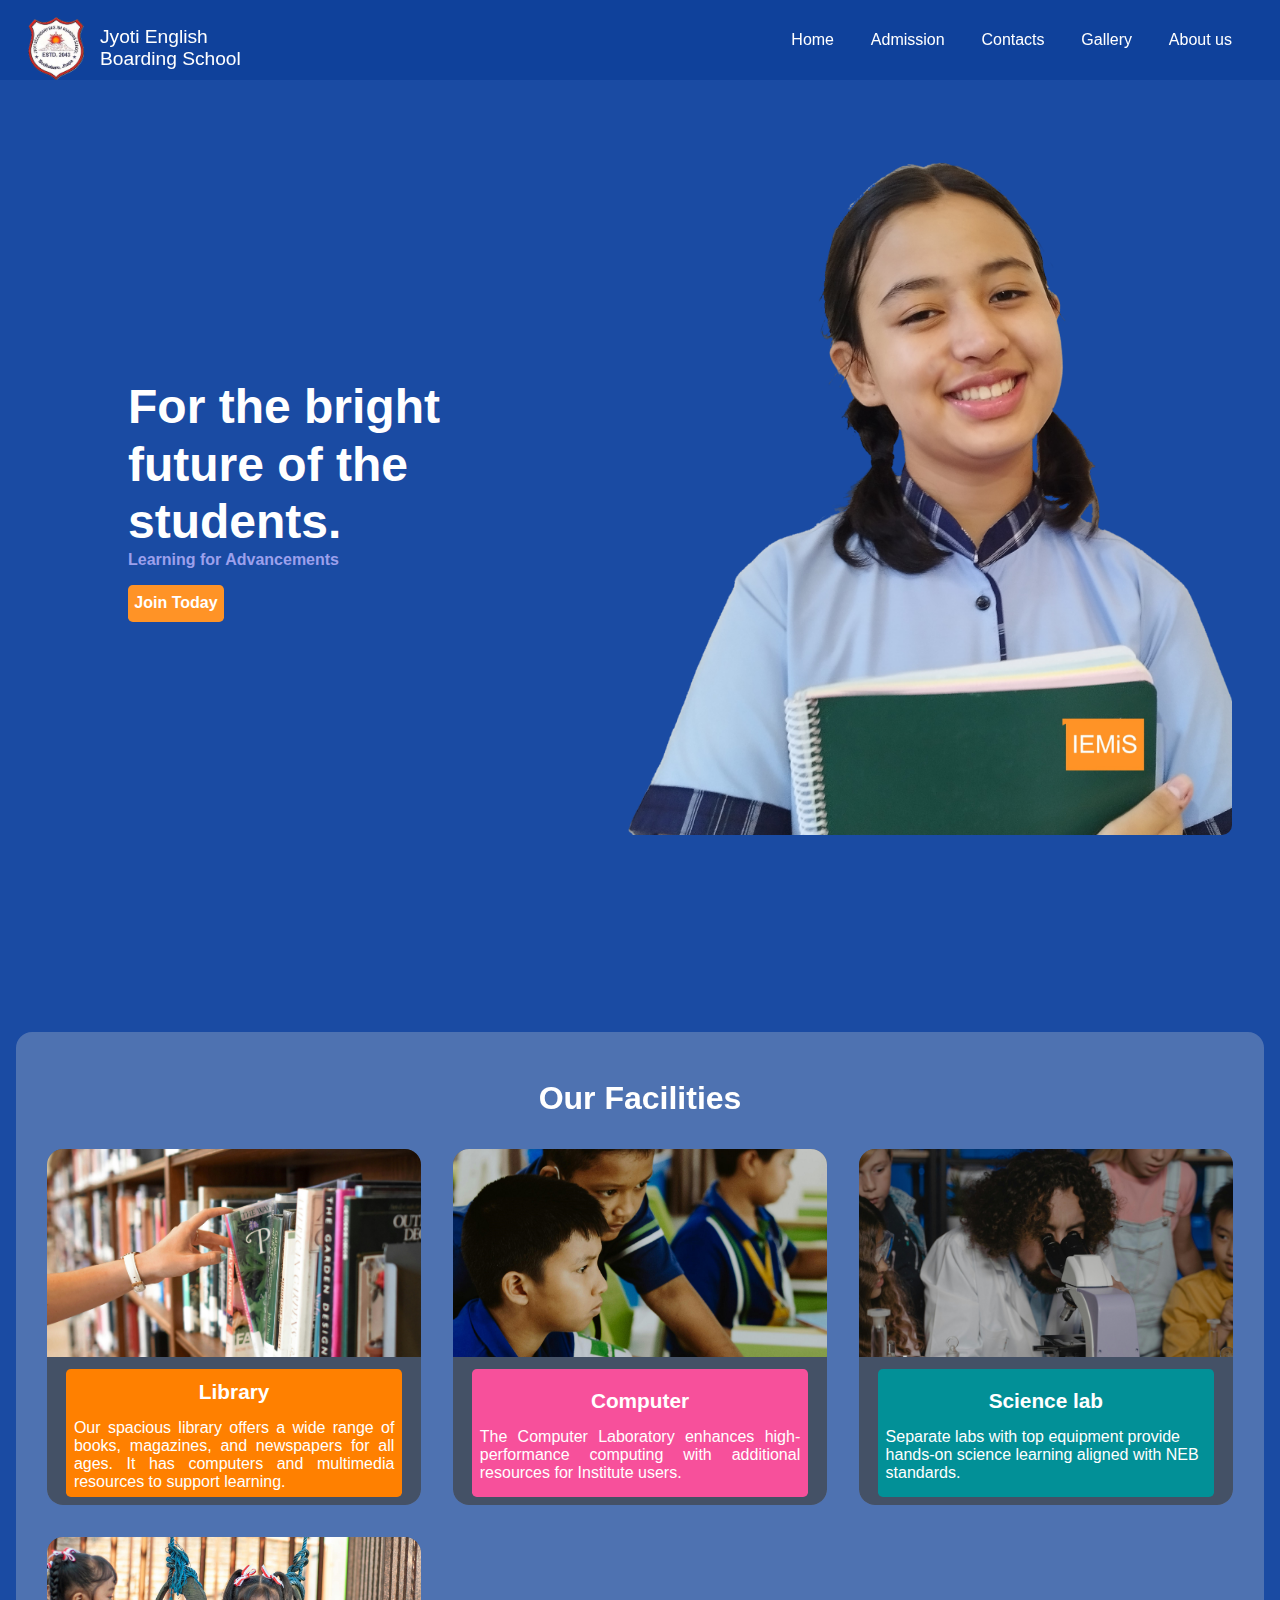
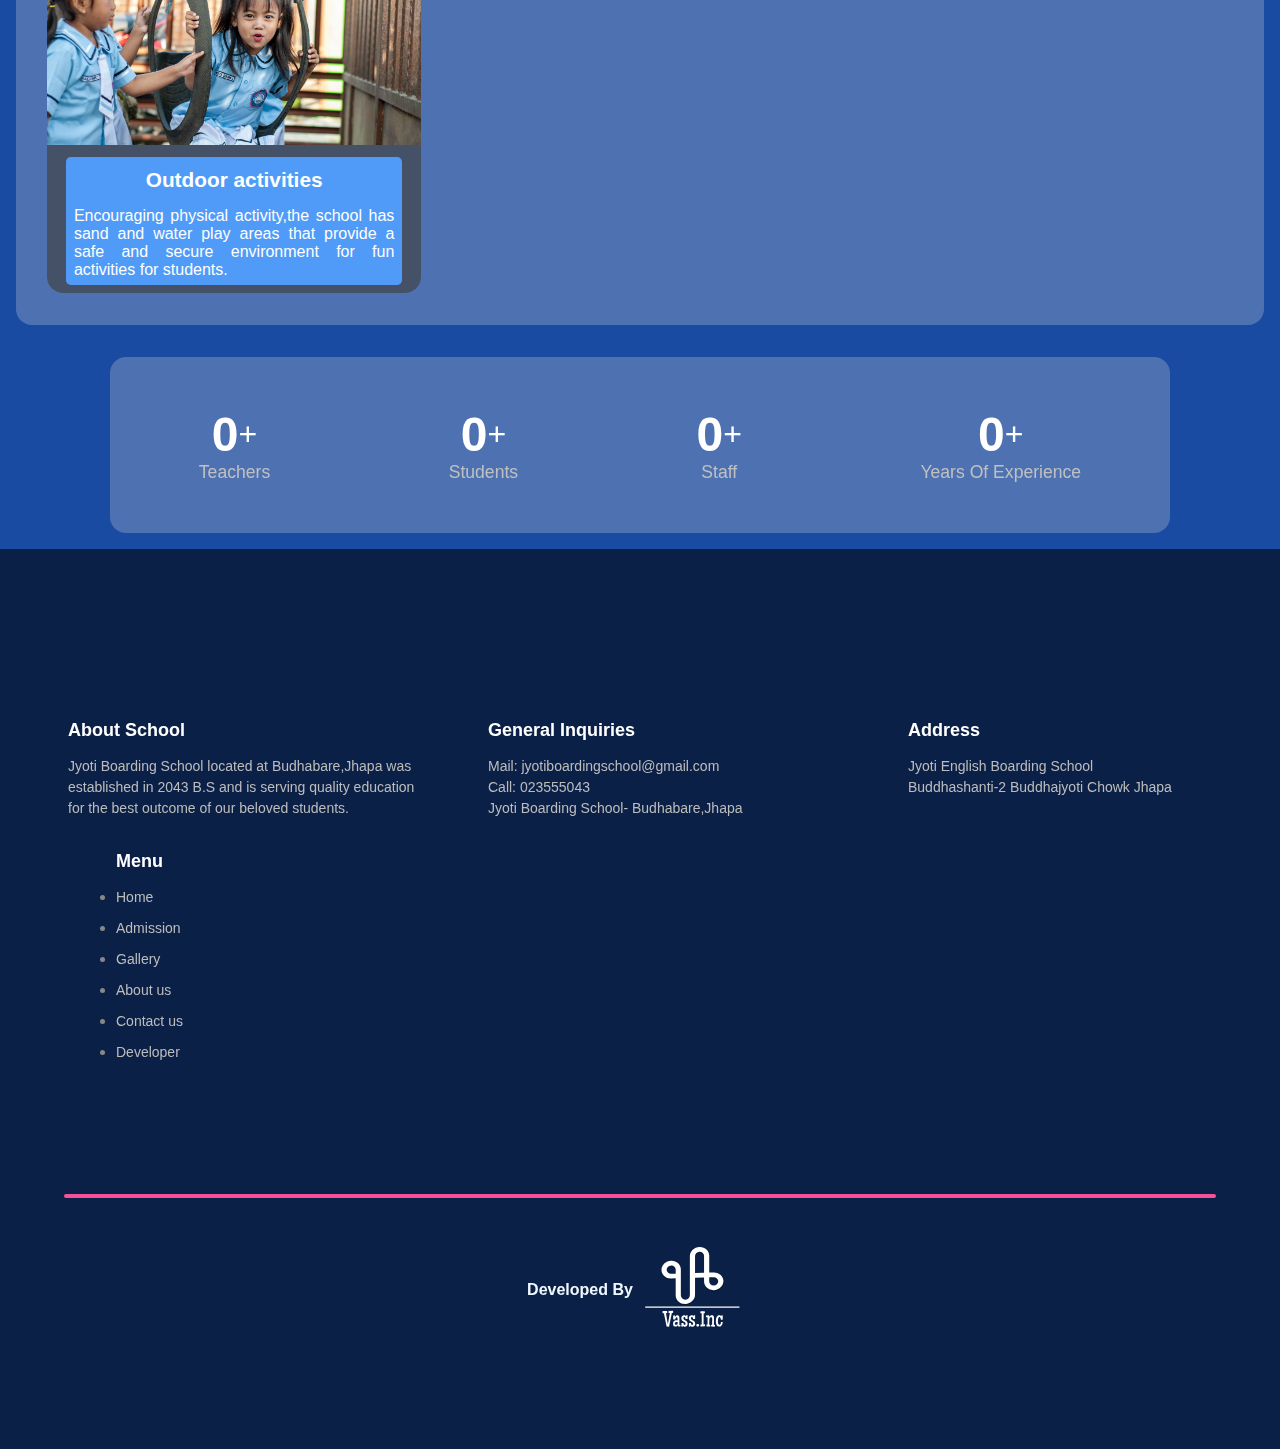
<file: index.html>
<!DOCTYPE html>
<html lang="en">

<head>
  <meta charset="UTF-8">
  <meta name="viewport" content="width=device-width, initial-scale=1.0">
  <title>Jyoti EBS - Home</title>
  <link rel="stylesheet" href="style.css">
  <link rel="stylesheet" href="stylesMob.css">
  <link rel="preload" href="https://fonts.googleapis.com">
  <link rel="preload" href="https://fonts.gstatic.com" crossorigin="">
  <link rel="preload" href="https://fonts.googleapis.com">
  <link rel="preload" href="https://fonts.gstatic.com" crossorigin="">
  <link href="https://fonts.googleapis.com/css2?family=Saira+Stencil+One&amp;display=swap" rel="stylesheet">
  <link href="https://fonts.googleapis.com/css2?family=Gemunu+Libre:wght@200..800&amp;display=swap" rel="stylesheet">
  <link href="https://fonts.googleapis.com/css2?family=Mynerve&display=swap" rel="stylesheet">
  <link rel="shortcut icon" href="./images/favico.png" type="image/x-icon">
</head>
<script src="script.js"></script>
<script src="counter.js"></script>
<header>
  <a href="index.html#Home" class="logoxdc" style="display: flex;
        flex-direction: row;
        justify-content: center;
        align-items: center;
        color: #fff;
        font-size: 1.3rem;
        
        text-decoration: none;
        gap: 1rem;
        width: 17rem;">
    <img src="./images/img8.png" alt="" onclick="homelink()" style=" border-radius: 20%; height: 4rem; width:3.5rem;">
    <div class="sclname">Jyoti English Boarding School</div>
  </a>
  <div class="dropdown" id="dropdown" onclick="showdropdown()">≡</div>
  <div class="nav2" id="nav2">
    <ul id="navul">
      <li><a href="#hero" class="active">Home</a></li>
      <li><a href="facilities.html">Admission</a></li>
      <li><a href="contact.html">Contacts</a></li>
      <li><a href="gallery.html">Gallery</a></li>
      <li><a href="about.html">About us</a></li>
    </ul>

  </div>
  <nav id="nav">
    <ul>
      <li><a href="#hero" class="active">Home</a></li>
      <li><a href="facilities.html">Admission</a></li>
      <li><a href="contact.html">Contacts</a></li>
      <li><a href="gallery.html">Gallery</a></li>
      <li><a href="about.html">About us</a></li>
    </ul>
  </nav>
</header>

<body>

  <div id="fb-root"></div>
  <script async defer crossorigin="anonymous" src="https://connect.facebook.net/en_US/sdk.js#xfbml=1&version=v20.0"
    nonce="xZZuX6f6"></script>


  <div class="main">
    <div class="heroback">
      <section class="hero">

        <div class="motto">
          <h1>For the bright future of the students.

          </h1>
          <h4>Learning for Advancements</h4>

          <a href="facilities.html"><button class="button"> Join Today</button></a>
        </div>
        <div class="student-image">
          <img class="heroimg" src="././images/j1.png"
            alt="Copyrighted image from IEMIS,CEHRD.This Image doesn't belong to Jyoti English Secondary School in Any way. It is being used under fair use policy.">
        </div>
      </section>
    </div>
    <section id="Facilities">
      <h1>Our Facilities</h1>
      <div class="cardfacs">


        <div class="facard">
          <a>
            <div class="img-container">
              <img src="./images/pexels-element5-1370298.jpg" alt="Description">
            </div>
            <div class="text">
              <h3>Library</h3>
          </a>
          <h4>Our spacious library offers a wide range of books, magazines, and newspapers for all ages. It has
            computers and multimedia resources to support learning.</h4>
        </div>
      </div>
      <div class="facard">
        <a>
          <div class="img-container">
            <img class="facimg" src="./images/pexels-ron-lach-10638115.jpg" alt="img">
          </div>
          <div class="text" style="background-color: #f7509b;">
            <h3>Computer</h3>
        </a>
        <h4>The Computer Laboratory enhances high-performance computing with additional resources for Institute users.
        </h4>
      </div>
  </div>
  <div class="facard">
    <a>
      <div class="img-container">
        <img class="facimg" src="./images/pexels-tima-miroshnichenko-5427861.jpg" alt="img">
      </div>
      <div class="text" style="background-color: #029097;">
        <h3>Science lab</h3>
    </a>
    <h4 style="text-align: start;">

      Separate labs with top equipment provide hands-on science learning aligned with NEB standards.
    </h4>
  </div>
  </div>

  <div class="facard">
    <a>
      <div class="img-container">
        <img class="facimg" src="./images/pexels-nasirun-khan-102497153-17113220.jpg
            " alt="img">
      </div>
      <div class="text" style="background-color: #509bf7;">
        <h3>Outdoor activities</h3>
    </a>
    <h4>Encouraging physical activity,the school has sand and water play areas that provide a safe and secure
      environment for fun activities for students.</h4>
  </div>
  </div>

  </section>
  <div class="counter-section">
    <div class="counter-item">
      <div class="counterdiv">
        <div id="teacherCount" class="count">0 </div><span>+</span>
      </div>
      <div class="label">Teachers</div>
    </div>
    <div class="counter-item">
      <div class="counterdiv">
        <div id="studentCount" class="count">0 </div><span>+</span>
      </div>
      <div class="label">Students</div>
    </div>
    <div class="counter-item">
      <div class="counterdiv">
        <div id="staffCount" class="count">0 </div><span>+</span>
      </div>
      <div class="label">Staff</div>
    </div>
    <div class="counter-item">
      <div class="counterdiv">
        <div id="experiencecount" class="count">0 </div><span>+</span>
      </div>
      <div class="label"> Years Of Experience</div>
    </div>
  </div>
  </div>
  </div>



  <footer class="footer">
    <div class="footer-container" style="margin-bottom: 2rem;">
      <div class="footer-section about">
        <h3>About School</h3>
        <p>Jyoti Boarding School located at Budhabare,Jhapa was established in 2043 B.S and is serving quality education
          for the best outcome of our beloved students.
        </p>
        <div class="footer-section menu">
          <h3>Menu</h3>
          <ul>
            <li><a href="index.html">Home</a></li>
            <li><a href="facilities.html">Admission</a></li>
            <li><a href="gallery.html">Gallery</a></li>
            <li><a href="about.html">About us</a></li>
            <li><a href="contact.html">Contact us</a></li>
            <li><a href="https://www.sumit.info.np">Developer</a></li>
          </ul>
        </div>
      </div>
      <div class="footer-section inquiries" style="margin-bottom: 1rem;">
        <h3>General Inquiries</h3>
        <p style="cursor: pointer;">Mail: jyotiboardingschool@gmail.com</p>
        <a href="tel:"> Call: 023555043</a>
        <div class="fb-page" data-href="https://www.facebook.com/jyotiboardingschool/photos_by" data-tabs="timeline"
          data-width="350" data-height="400" data-small-header="true" data-adapt-container-width="true"
          data-hide-cover="false" data-show-facepile="true">
          <blockquote cite="https://www.facebook.com/jyotiboardingschool/photos_by" class="fb-xfbml-parse-ignore"><a
              href="https://www.facebook.com/jyotiboardingschool/photos_by">Jyoti Boarding School- Budhabare,Jhapa</a>
          </blockquote>
        </div>
      </div>
      <div class="footer-section address">
        <h3>Address</h3>
        <p>Jyoti English Boarding School</p>

        <p>Buddhashanti-2 Buddhajyoti Chowk Jhapa</p>
        <iframe
          src="https://www.google.com/maps/embed?pb=!1m18!1m12!1m3!1d2996.7383745671004!2d88.04615809275114!3d26.720669015366244!2m3!1f0!2f0!3f0!3m2!1i1024!2i768!4f13.1!3m3!1m2!1s0x39e5b71c6639eb2f%3A0x23d7c538c25ad760!2sJyoti%20Secondary%20English%20Boarding%20School-%20Buddhashanti%20%2CJhapa!5e0!3m2!1sen!2snp!4v1720280600918!5m2!1sen!2snp"
          width="400" height="300" style="border:0;margin-top: 3rem;width: 104%;" allowfullscreen="" loading="lazy"
          referrerpolicy="no-referrer-when-downgrade"></iframe>
      </div>

    </div>
    <hr
      style="height: .2rem;width: 90%;color: #f7509b;background-color: #f7509b;border: none;border-radius: 1rem;margin-top: 1rem;">
    <div class="devnote" style="justify-self: baseline;
     
      margin-top: 2rem;
      z-index: 100;display: flex;flex-direction: row; width: 100%;justify-content: center;align-items: center;">
      <h4 style="color: aliceblue;font-family: Arial, Helvetica, sans-serif;">Developed By</h4>


      <img onclick="port()" src="./images/logodev.svg" alt="" style="width: 7.5rem;height: 7.5rem; cursor: pointer;">
      <!-- <h3 onclick="port()" style="font-family: Mynerve, cursive;cursor: pointer;font-size: 2rem;color: #f3f3f3;">
        Vass.inc
      </h3> -->
  </footer>

</body>
<script></script>

</html>
</file>
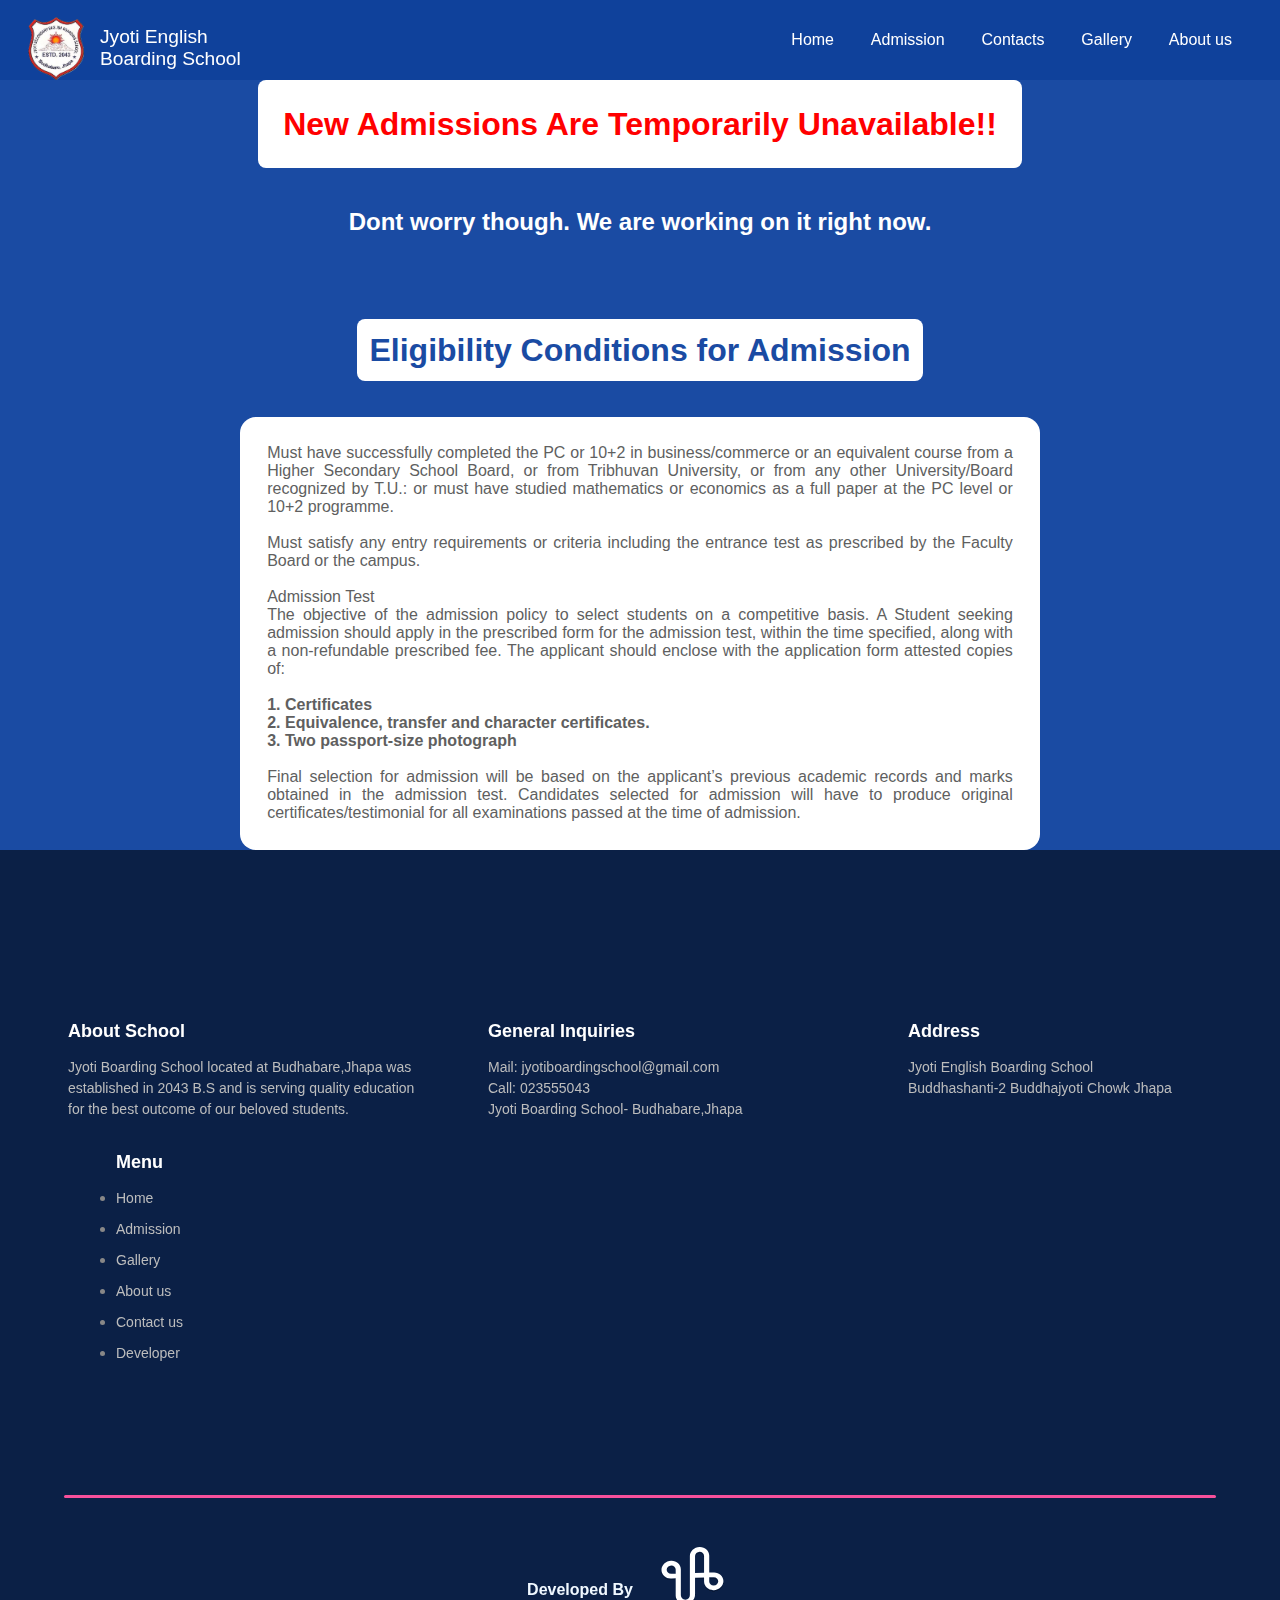
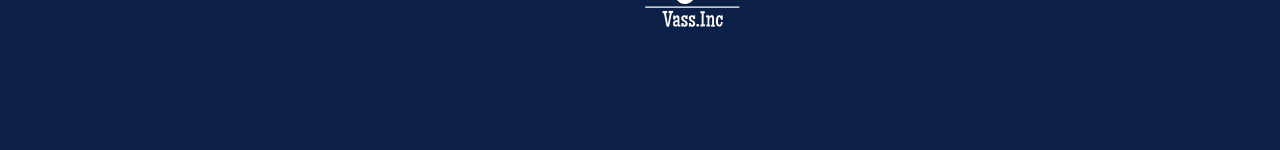
<file: facilities.html>
<!DOCTYPE html>
<html lang="en">

<head>
  <meta charset="UTF-8">
  <meta name="viewport" content="width=device-width, initial-scale=1.0">
  <title>Our Facilities - Jyoti English Boarding School</title>
  <link rel="stylesheet" href="style.css">
  <link rel="stylesheet" href="facstl.css">
  <link rel="stylesheet" href="animation.css">
  <link rel="shortcut icon" href="images/favico.png" type="image/x-icon">




</head>
<script async defer crossorigin="anonymous" src="https://connect.facebook.net/en_US/sdk.js#xfbml=1&version=v20.0"
  nonce="xZZuX6f6"></script>

<body>

  <div class="main">
    <header>
      <a href="./index.html#Home" class="logoxdc" style="display: flex;
            flex-direction: row;
            justify-content: center;
            align-items: center;
            color: #fff;
            font-size: 1.3rem;
            
            text-decoration: none;
            gap: 1rem;
            width: 17rem;">
        <img src="images/img8.png" alt="" onclick="homelink()" style=" border-radius: 20%; height: 4rem; width:3.5rem;">
        <div class="sclname">Jyoti English Boarding School</div>
      </a>
      <div class="dropdown" id="dropdown" onclick="showdropdown()">≡</div>
      <div class="nav2" id="nav2">
        <ul id="navul">
          <li><a href="index.html">Home</a></li>
          <li><a href="facilities.html" class="active">Admission</a></li>
          <li><a href="contact.html">Contacts</a></li>
          <li><a href="gallery.html">Gallery</a></li>
          <li><a href="about.html">About us</a></li>
        </ul>

      </div>
      <nav id="nav">
        <ul>
          <li><a href="index.html#hero">Home</a></li>
          <li><a href="facilities.html" class="active">Admission</a></li>
          <li><a href="contact.html">Contacts</a></li>
          <li><a href="gallery.html">Gallery</a></li>
          <li><a href="about.html">About us</a></li>
        </ul>
      </nav>
    </header>
    <h1
      style="color: rgb(255, 0, 0);background-color: #fff;padding: 2%;border-radius: .5rem;animation: attention 2s linear 0s infinite ;">
      New Admissions Are Temporarily Unavailable!!</h1>
    <h2 style="color: rgb(255, 255, 255);background-color: #a5a1a100;padding: 0%;border-radius: .5rem;"> Dont worry
      though. We are working on it right now.</h2>

    <!-- <h1>Fill Out The Admission Form:</h1> -->
    <!-- <iframe src="https://docs.google.com/forms/d/e/1FAIpQLSdazJPoim3Xj4_-T1Nkk2V7Z_3QiIiOnYEkawE-yL_51F8MSA/viewform?embedded=true" width="700" height="520" frameborder="0" marginheight="0" marginwidth="0">Loading…</iframe> -->
    <h3 style="  margin-top: 4rem;text-align: center;font-size: 1.7rem;margin-bottom: 0rem;color: #fff;width: 100%;">
      <br>
      <!-- Admission info lekhna birsela -->
      <span style="font-size: 2rem;background-color: #fff;padding: 1%;border-radius: .5rem;color: #1a4ba3;">Eligibility
        Conditions for Admission </span>
    </h3>
    <p class="admission-info" style="margin-top: 3rem;">
      Must have successfully completed the PC or 10+2 in business/commerce or an equivalent course from a Higher
      Secondary School Board, or from Tribhuvan University, or from any other University/Board recognized by T.U.: or
      must have studied mathematics or economics as a full paper at the PC level or 10+2 programme.<br>
      <br>Must satisfy any entry requirements or criteria including the entrance test as prescribed by the Faculty Board
      or the campus.<br>
      <br> Admission Test
      <br>
      The objective of the admission policy to select students on a competitive basis. A Student seeking admission
      should apply in the prescribed form for the admission test, within the time specified, along with a non-refundable
      prescribed fee. The applicant should enclose with the application form attested copies of:
      <br><br><b>
        1. Certificates
        <br>
        2. Equivalence, transfer and character certificates.
        <br>
        3. Two passport-size photograph
        <br><br></b>
      Final selection for admission will be based on the applicant’s previous academic records and marks obtained in the
      admission test. Candidates selected for admission will have to produce original certificates/testimonial for all
      examinations passed at the time of admission.
    </p>
  </div>


  <footer class="footer">
    <div class="footer-container" style="margin-bottom: 2rem;">
      <div class="footer-section about">
        <h3>About School</h3>
        <p>Jyoti Boarding School located at Budhabare,Jhapa was established in 2043 B.S and is serving quality education
          for the best outcome of our beloved students.
        </p>
        <div class="footer-section menu">
          <h3>Menu</h3>
          <ul>
            <li><a href="index.html">Home</a></li>
            <li><a href="facilities.html">Admission</a></li>
            <li><a href="gallery.html">Gallery</a></li>
            <li><a href="about.html">About us</a></li>
            <li><a href="contact.html">Contact us</a></li>
            <li><a href="https://www.sumit.info.np">Developer</a></li>
          </ul>
        </div>
      </div>
      <div class="footer-section inquiries" style="margin-bottom: 1rem;">
        <h3>General Inquiries</h3>
        <p style="cursor: pointer;">Mail: jyotiboardingschool@gmail.com</p>
        <a href="tel:"> Call: 023555043</a>
        <div class="fb-page" data-href="https://www.facebook.com/jyotiboardingschool/photos_by" data-tabs="timeline"
          data-width="350" data-height="400" data-small-header="true" data-adapt-container-width="true"
          data-hide-cover="false" data-show-facepile="true">
          <blockquote cite="https://www.facebook.com/jyotiboardingschool/photos_by" class="fb-xfbml-parse-ignore"><a
              href="https://www.facebook.com/jyotiboardingschool/photos_by">Jyoti Boarding School- Budhabare,Jhapa</a>
          </blockquote>
        </div>
      </div>
      <div class="footer-section address">
        <h3>Address</h3>
        <p>Jyoti English Boarding School</p>

        <p>Buddhashanti-2 Buddhajyoti Chowk Jhapa</p>
        <iframe
          src="https://www.google.com/maps/embed?pb=!1m18!1m12!1m3!1d2996.7383745671004!2d88.04615809275114!3d26.720669015366244!2m3!1f0!2f0!3f0!3m2!1i1024!2i768!4f13.1!3m3!1m2!1s0x39e5b71c6639eb2f%3A0x23d7c538c25ad760!2sJyoti%20Secondary%20English%20Boarding%20School-%20Buddhashanti%20%2CJhapa!5e0!3m2!1sen!2snp!4v1720280600918!5m2!1sen!2snp"
          width="400" height="300" style="border:0;margin-top: 3rem;width: 104%;" allowfullscreen="" loading="lazy"
          referrerpolicy="no-referrer-when-downgrade"></iframe>
      </div>

    </div>
    <hr
      style="height: .2rem;width: 90%;color: #f7509b;background-color: #f7509b;border: none;border-radius: 1rem;margin-top: 1rem;">
    <div class="devnote" style="justify-self: baseline;
     
      margin-top: 2rem;
      z-index: 100;display: flex;flex-direction: row; width: 100%;justify-content: center;align-items: center;">
      <h4 style="color: aliceblue;font-family: Arial, Helvetica, sans-serif;">Developed By</h4>


      <img onclick="port()" src="images/logodev.svg" alt="" style="width: 7.5rem;height: 7.5rem; cursor: pointer;">
      <!-- <h3 onclick="port()" style="font-family: Mynerve, cursive;cursor: pointer;font-size: 2rem;color: #f3f3f3;">
        Vass.inc
      </h3> -->
  </footer>

</body>
<script> function showdropdown() {
    const nav2 = document.getElementById("nav2");
    const dropdown = document.getElementById("dropdown");
    const navul = document.getElementById("navul");
    const header = document.querySelector("header");
    const body = document.body; // Add this line to select the body

    if (!nav2 || !dropdown || !navul || !header) {
      console.error("One or more elements not found");
      return;
    }

    const isHidden = getComputedStyle(nav2).display === 'none';

    nav2.style.display = isHidden ? 'grid' : 'none';
    dropdown.textContent = isHidden ? '✕' : '≡';
    navul.style.display = isHidden ? 'grid' : 'none';

    // Change the position of the header when nav2 is visible
    if (isHidden) {
      header.style.position = 'static';
      header.style.width = '100%';
      header.style.zIndex = '1000';
      body.style.overflow = 'hidden'; // Disable scrolling
    } else {
      header.style.position = 'static'; // or whatever the original position was
      body.style.overflow = ''; // Re-enable scrolling
    }
  }
</script>

</html>
</file>
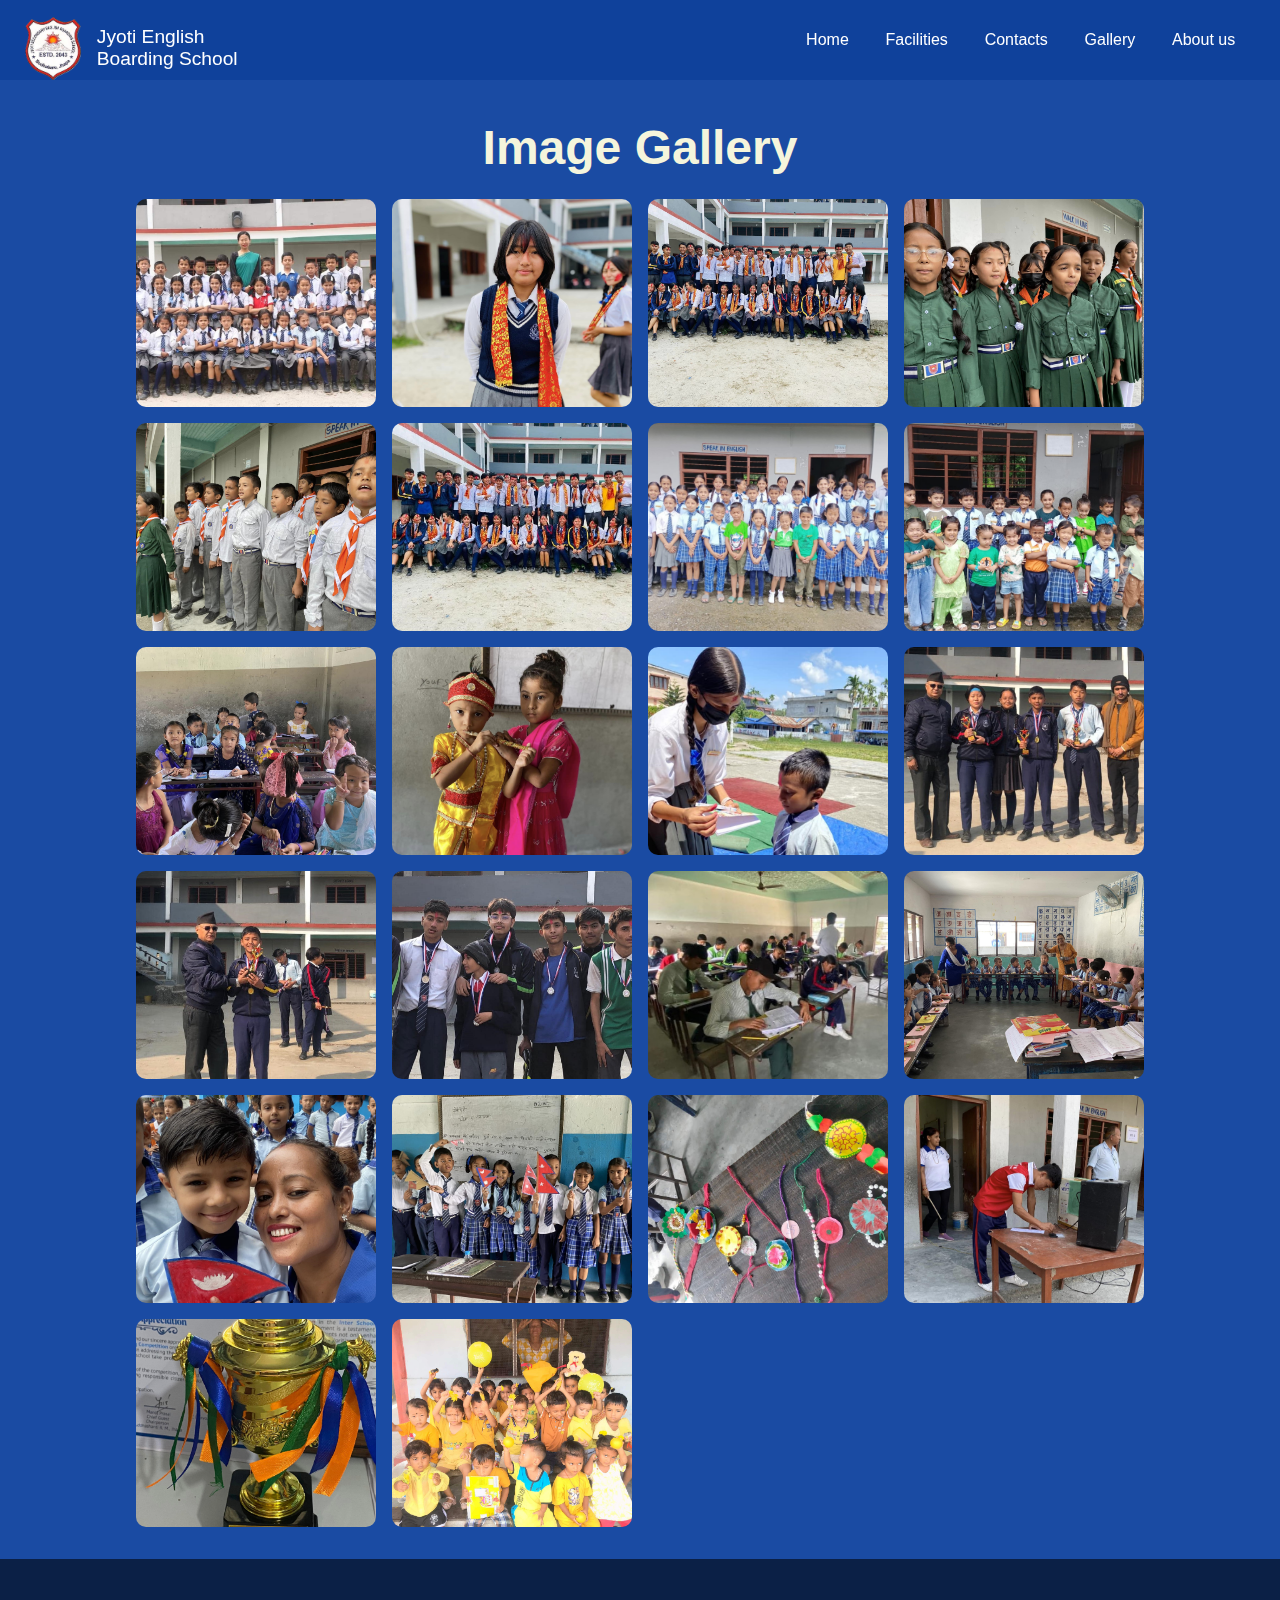
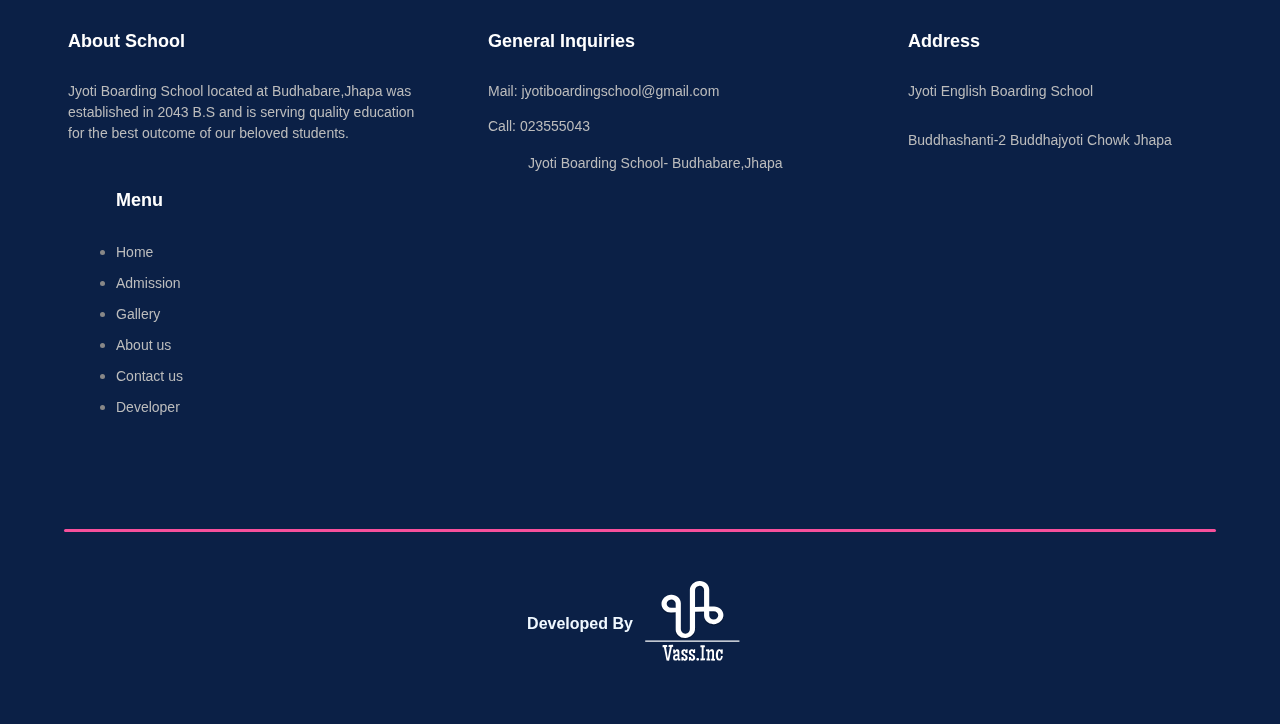
<file: gallery.html>
<!DOCTYPE html>
<html lang="en">

<head>
    <meta charset="UTF-8">
    <meta name="viewport" content="width=device-width, initial-scale=1.0">
    <title>Jyoti EBS -Gallery</title>

    <link rel="stylesheet" href="gallery.css">
    <link rel="shortcut icon" href="images/favico.png" type="image/x-icon">

</head>

<body>

    <div id="fb-root"></div>
    <script async defer crossorigin="anonymous" src="https://connect.facebook.net/en_US/sdk.js#xfbml=1&version=v20.0"
        nonce="xZZuX6f6"></script>



    <div class="main">
        <header>
            <a href="index.html#Home" class="logoxdc" style="display: flex;
            flex-direction: row;
            justify-content: center;
            align-items: center;
            color: #fff;
            font-size: 1.3rem;
            
            text-decoration: none;
            gap: 1rem;
            width: 17rem;">
                <img src="./images/img8.png" alt="" onclick="homelink()"
                    style=" border-radius: 20%; height: 4rem; width:3.5rem;">
                <div class="sclname">Jyoti English Boarding School</div>
            </a>
            <div class="dropdown" id="dropdown" onclick="showdropdown()">≡</div>
            <div class="nav2" id="nav2">
                <ul id="navul">
                    <li><a href="index.html#hero">Home</a></li>
                    <li><a href="facilities.html">Admission</a></li>
                    <li><a href="contact.html">Contacts</a></li>
                    <li><a href="gallery.html" class="active">Gallery</a></li>
                    <li><a href="about.html">About us</a></li>
                </ul>
            </div>

            <nav>
                <ul>
                    <li><a href="index.html" class="active">Home</a></li>
                    <li><a href="facilities.html">Facilities</a></li>
                    <li><a href="contact.html">Contacts</a></li>
                    <li><a href="#gallery" class="active">Gallery</a></li>
                    <li><a href="about.html">About us</a></li>
                </ul>
            </nav>
        </header>



        <h1>Image Gallery</h1>

        <div class="gallery" id="gallery" onclick="openLightbox(event)">
            <!-- <video controls="" controlslist="nodownload" oncontextmenu="return false;" style="border-radius: 1rem;">
        <source class="video" src="gallery/An89UBsYS1arACRl2WI9nSPEKPXUixC9usqriBhBp_jpBqLVdrpI7m6Pg_jys7gUdzRpidOm2nfpCdo-L9LcgTyX.mp4" type="video/mp4">
        <source src="movie.ogg" type="video/ogg">
    </video>    -->
            <img loading="lazy" src="./gallery/1.jpg" alt="Image 1">
            <img loading="lazy" src="./gallery/2.jpg" alt="Image 2">
            <img loading="lazy" src="./gallery/3.jpg" alt="Image 1">
            <img loading="lazy" src="./gallery/4.jpg" alt="Image 2">
            <img loading="lazy" src="./gallery/5.jpg" alt="Image 1">
            <img loading="lazy" src="./gallery/6.jpg" alt="Image 2">
            <img loading="lazy" src="./gallery/7.jpg" alt="Image 2">
            <img loading="lazy" src="./gallery/8.jpg" alt="Image 2">
            <img loading="lazy" src="./gallery/9.jpg" alt="Image 2">
            <img loading="lazy" src="./gallery/10.jpg" alt="Image 2">
            <img loading="lazy" src="./gallery/11.jpg" alt="Image 2">
            <img loading="lazy" src="./gallery/12.jpg" alt="Image 2">
            <img loading="lazy" src="./gallery/13.jpg" alt="Image 2">
            <img loading="lazy" src="./gallery/14.jpg" alt="Image 2">
            <img loading="lazy" src="./gallery/15.jpg" alt="Image 2">
            <img loading="lazy" src="./gallery/16.jpg" alt="Image 2">
            <img loading="lazy" src="./gallery/17.jpg" alt="Image 2">
            <img loading="lazy" src="./gallery/18.jpg" alt="Image 2">
            <img loading="lazy" src="./gallery/19.jpg" alt="Image 2">
            <img loading="lazy" src="./gallery/20.jpg" alt="Image 2">
            <img loading="lazy" src="./gallery/21.jpg" alt="Image 2">
            <img loading="lazy" src="./gallery/22.jpg" alt="Image 2">


        </div>

        <!-- Lightbox container -->
        <div id="lightbox">
            <!-- Close button -->
            <span id="close-btn" onclick="closeLightbox()">&times;</span>

            <!-- Main lightbox image -->
            <img loading="lazy" id="lightbox-img" src="" alt="lightbox image">

            <!-- Thumbnails container -->
            <div id="thumbnail-container">
                <!-- Thumbnails will be added dynamically using JavaScript -->
            </div>

            <!-- Previous and Next buttons -->
            <button id="prev-btn" onclick="changeImage(-1)">←</button>
            <button id="next-btn" onclick="changeImage(1)">→</button>
        </div>


        <footer class="footer" id="footer">
            <div class="footer-container">
                <div class="footer-section about">
                    <h3>About School</h3>
                    <p>Jyoti Boarding School located at Budhabare,Jhapa was established in 2043 B.S and is serving
                        quality education for the best outcome of our beloved students.
                    </p>
                    <div class="footer-section menu">
                        <h3>Menu</h3>
                        <ul>
                            <li><a href="index.html">Home</a></li>
                            <li><a href="facilities.html">Admission</a></li>
                            <li><a href="gallery.html">Gallery</a></li>
                            <li><a href="about.html">About us</a></li>
                            <li><a href="contact.html">Contact us</a></li>
                            <li><a href="https://www.sumit.info.np">Developer</a></li>
                        </ul>
                    </div>
                </div>
                <div class="footer-section inquiries">
                    <h3>General Inquiries</h3>
                    <p style="cursor: pointer;">Mail: jyotiboardingschool@gmail.com</p>
                    <a href="tel:"> Call: 023555043</a>
                    <div class="fb-page" data-href="https://www.facebook.com/jyotiboardingschool/photos_by"
                        data-tabs="timeline" data-width="350" data-height="400" data-small-header="true"
                        data-adapt-container-width="true" data-hide-cover="false" data-show-facepile="true">
                        <blockquote cite="https://www.facebook.com/jyotiboardingschool/photos_by"
                            class="fb-xfbml-parse-ignore"><a
                                href="https://www.facebook.com/jyotiboardingschool/photos_by">Jyoti Boarding School-
                                Budhabare,Jhapa</a></blockquote>
                    </div>
                </div>
                <div class="footer-section address">
                    <h3>Address</h3>
                    <p>Jyoti English Boarding School</p>

                    <p>Buddhashanti-2 Buddhajyoti Chowk Jhapa</p>
                    <iframe
                        src="https://www.google.com/maps/embed?pb=!1m18!1m12!1m3!1d2996.7383745671004!2d88.04615809275114!3d26.720669015366244!2m3!1f0!2f0!3f0!3m2!1i1024!2i768!4f13.1!3m3!1m2!1s0x39e5b71c6639eb2f%3A0x23d7c538c25ad760!2sJyoti%20Secondary%20English%20Boarding%20School-%20Buddhashanti%20%2CJhapa!5e0!3m2!1sen!2snp!4v1720280600918!5m2!1sen!2snp"
                        width="400" height="300" style="border:0;margin-top: 3rem;width: 104%;" allowfullscreen=""
                        loading="lazy" referrerpolicy="no-referrer-when-downgrade"></iframe>
                </div>

            </div>
            <hr
                style="height: .2rem;width: 90%;color: #f7509b;background-color: #f7509b;border: none;border-radius: 1rem;margin-top: 1rem;">
            <div class="devnote" style="justify-self: baseline;
   
    margin-top: 2rem;
    z-index: 100;display: flex;flex-direction: row; width: 100%;justify-content: center;align-items: center;">
                <h4 style="color: aliceblue;font-family: Arial, Helvetica, sans-serif;">Developed By</h4>


                <img onclick="port()" src="images/logodev.svg" alt=""
                    style="width: 7.5rem;height: 7.5rem; cursor: pointer;">
                <!-- <h3 onclick="port()" style="font-family: Mynerve, cursive;cursor: pointer;font-size: 2rem;color: #f3f3f3;">
      Vass.inc
    </h3> -->
        </footer>



        <script src="gallery.js"></script>
</body>

</html>
</file>
<file: style.css>
.active {
  display: grid !important;
}

.no-scroll {
  overflow: hidden;
}

header.fixed {
  position: fixed;
  width: 100%;
  z-index: 1000;
}
























* {
  margin: 0;
  padding: 0;
  -webkit-box-sizing: border-box;
  box-sizing: border-box;
}
html {
  scrollbar-width: none;
  scroll-behavior: smooth;
}

body {
  font-family: Arial, sans-serif;
  background-color: #1a4ba3;
  color: white;
}
.main {
  padding: 1rem;
  padding-top: 0;
  padding: 1rem;
  padding-top: 0;
  display: -webkit-box;
  display: -webkit-flex;
  display: -ms-flexbox;
  display: flex;
  -webkit-box-orient: vertical;
  -webkit-box-direction: normal;
  -webkit-flex-direction: column;
  -ms-flex-direction: column;
  flex-direction: column;
  -webkit-box-pack: center;
  -webkit-justify-content: center;
  -ms-flex-pack: center;
  justify-content: center;
  -webkit-box-align: center;
  -webkit-align-items: center;
  -ms-flex-align: center;
  align-items: center;
}

a.logoxdc {
  margin-top: 1rem;
}
header {
  display: -webkit-box;
  display: -webkit-flex;
  display: -ms-flexbox;
  display: flex;
  -webkit-box-pack: justify;
  -webkit-justify-content: space-between;
  -ms-flex-pack: justify;
  justify-content: space-between;
  -webkit-box-align: center;
  -webkit-align-items: center;
  -ms-flex-align: center;
  align-items: center;
  -webkit-backdrop-filter: blur(15px);
  backdrop-filter: blur(15px);
  padding: 1rem;
  height: 5rem;
  overflow: visible;
  background-color: #0537937d;
  .sclname {
    width: 11rem;
    font-size: 1.2rem;
  }
}
.dropdown {
  display: none;
  color: #fff;
}
.nav2 {
  display: none;
}
.logo {
  font-size: 1.5rem;

  font-weight: bold;
}

nav ul {
  display: -webkit-box;
  display: -webkit-flex;
  display: -ms-flexbox;
  display: flex;
  list-style-type: none;
  margin-right: 2rem;
  gap: 1.3rem;
}

nav ul li {
  margin-left: 1rem;
}

nav ul li a {
  color: white;
  text-decoration: none;
  transition: all 0.3s linears;
  -webkit-transition: all 0.3s linears;
  -moz-transition: all 0.3s linears;
  -ms-transition: all 0.3s linears;
  -o-transition: all 0.3s linears;
}

nav ul li a::before {
  content: "";
  color: #d6d6d6;
  border: 2px none #d6d6d6;
  position: absolute;
  width: 1px;
  margin-top: 2%;
  transition: all 0.3s linear;
  -webkit-transition: all 0.3s linear;
  -moz-transition: all 0.3s linear;
  -ms-transition: all 0.3s linear;
  -o-transition: all 0.3s linear;
}
nav ul li a:hover {
  color: #00eaff;
}
nav ul li a:hover::before {
  margin-top: 2%;
  transform: scaleX(1);
  -webkit-transform-origin: bottom left;
  -ms-transform-origin: bottom left;
  transform-origin: bottom left;
  content: "";
  color: #1ebecd;
  border: 1px solid #1ebecd;
  position: absolute;
  width: 3.3rem;
  -webkit-box-align: center;
  -webkit-align-items: center;
  -ms-flex-align: center;
  align-items: center;
  -webkit-transform: scaleX(1);
  -moz-transform: scaleX(1);
  -ms-transform: scaleX(1);
  -o-transform: scaleX(1);
}
.hero {
  display: -webkit-box;
  display: -webkit-flex;
  display: -ms-flexbox;
  display: flex;
  -webkit-box-pack: justify;
  -webkit-justify-content: space-between;
  -ms-flex-pack: justify;
  justify-content: space-between;
  -webkit-box-align: center;
  -webkit-align-items: center;
  -ms-flex-align: center;
  align-items: center;
  padding: 2rem;
  height: -webkit-calc(100vh - 60px);
  height: calc(100vh - 60px);
}
.navigation {
  margin-top: 1rem;
  display: -ms-grid;
  display: grid;
  -webkit-box-orient: vertical;
  -webkit-box-direction: normal;
  -webkit-flex-direction: column;
  -ms-flex-direction: column;
  flex-direction: column;
  -webkit-box-pack: center;
  -webkit-justify-content: center;
  -ms-flex-pack: center;
  justify-content: center;
  -webkit-box-align: center;
  -webkit-align-items: center;
  -ms-flex-align: center;
  align-items: center;
  -ms-grid-columns: minmax(240px, 1fr) 1rem minmax(240px, 1fr);
  grid-template-columns: repeat(2, minmax(240px, 1fr));
  -ms-grid-columns: 1rem 1rem 8fr;
  grid-template-columns: 1rem 8fr;
  width: 97vw;

  h1 {
    font-family: Gemunu Libre, sans-serif;
    font-size: 2rem;
    color: #00f700;
    margin: 0;
    margin-bottom: 1rem;
    text-shadow: 0px 0px 43px #ffffffb3;
    width: 7rem;
    text-align: center;
  }
  .logoxdc {
    width: 15rem;
    height: -webkit-fit-content;
    height: -moz-fit-content;
    height: fit-content;
    z-index: 100;
    color: #fbfbfb;
    text-decoration: none;
    font-family: Arial, Helvetica, sans-serif;
    display: -webkit-box;
    display: -webkit-flex;
    display: -ms-flexbox;
    display: flex;
    -webkit-box-orient: horizontal;
    -webkit-box-direction: normal;
    -webkit-flex-direction: row;
    -ms-flex-direction: row;
    flex-direction: row;
    -webkit-box-pack: center;
    -webkit-justify-content: center;
    -ms-flex-pack: center;
    justify-content: center;
    -webkit-box-align: center;
    -webkit-align-items: center;
    -ms-flex-align: center;
    align-items: center;
    gap: 1rem;
    font-size: 2rem;
    margin-left: 1rem;
    .sclname {
      width: 13rem;
    }
  }
}
.motto {
  margin-left: 5rem;
  -webkit-box-flex: 0.7;
  -webkit-flex: 0.7;
  -ms-flex: 0.7;
  flex: 0.7;
}

.motto h1 {
  font-size: 3rem;
  line-height: 1.2;
}
.motto {
  h4 {
    color: rgb(156, 160, 236);

}}
.button {
  margin-top: 1rem;
  width: 6rem;
  cursor: pointer;
  font-size: 1rem;
  color: #ffffff;
  font-family: Arial, Helvetica, sans-serif;
  font-weight: bold;
  height: 2.3rem;
  background-color: #ff9326;
  border-radius: 0.3rem;
  -webkit-border-radius: 0.3rem;
  -moz-border-radius: 0.3rem;
  -ms-border-radius: 0.3rem;
  -o-border-radius: 0.3rem;
  border: none;
  transition: all 0.3s linear;
  -webkit-transition: all 0.3s linear;
  -moz-transition: all 0.3s linear;
  -ms-transition: all 0.3s linear;
  -o-transition: all 0.3s linear;
}
  .button:hover {
      margin-top: 1rem;
      width: 6rem;
      cursor: pointer;
      font-size: 1rem;
      color: #ffffff;
      font-family: Arial, Helvetica, sans-serif;
      font-weight: bold;
      height: 2.3rem;
      background-color: #9babff;
      border-radius: 0.3rem;
      -webkit-border-radius: 0.3rem;
      -moz-border-radius: 0.3rem;
      -ms-border-radius: 0.3rem;
      -o-border-radius: 0.3rem;
      border: none;
  }

.student-image {
  -webkit-box-flex: 1;
  -webkit-flex: 1;
  -ms-flex: 1;
  flex: 1;
  z-index: -1;
  text-align: right;
}

.student-image img {
  max-width: 100%;
  height: auto;
  -webkit-border-radius: 10px;
  border-radius: 10px;
}

#Facilities {
  -webkit-border-radius: 1rem;
          border-radius: 1rem;
  display: -webkit-box;
  display: -webkit-flex;
  display: -ms-flexbox;
  display: flex;
  -webkit-box-orient: vertical;
  -webkit-box-direction: normal;
  -webkit-flex-direction: column;
      -ms-flex-direction: column;
          flex-direction: column;
  -webkit-box-align: center;
  -webkit-align-items: center;
      -ms-flex-align: center;
          align-items: center;
  width: 100%;
  margin: 2rem 0;
  padding: 2rem 0;
  background-color: rgba(214, 214, 214, 0.28);
  -webkit-backdrop-filter: blur(5px);
          backdrop-filter: blur(5px);
  z-index: 1;
}

#Facilities h1 {
  text-align: center;
  font-size: 2rem;
  margin: 1rem 0 2rem;
}

.cardfacs {
  display: -ms-grid;
  display: grid;
  grid-template-columns: repeat(auto-fit, minmax(15rem, 1fr));
  gap: 2rem;
  width: 95%;
  -webkit-box-pack: center;
  -webkit-justify-content: center;
      -ms-flex-pack: center;
          justify-content: center;
  -webkit-box-align: stretch;
  -webkit-align-items: stretch;
      -ms-flex-align: stretch;
          align-items: stretch;
}

.cardfacs a {
  text-decoration: none;
  color: #fff;
  cursor: pointer;
  display: contents;
}

.facard {
  -webkit-backdrop-filter: blur(15px);
          backdrop-filter: blur(15px);
  display: -webkit-box;
  display: -webkit-flex;
  display: -ms-flexbox;
  display: flex;
  -webkit-box-orient: vertical;
  -webkit-box-direction: normal;
  -webkit-flex-direction: column;
      -ms-flex-direction: column;
          flex-direction: column;
  -webkit-box-pack: justify;
  -webkit-justify-content: space-between;
      -ms-flex-pack: justify;
          justify-content: space-between;
  -webkit-box-align: center;
  -webkit-align-items: center;
      -ms-flex-align: center;
          align-items: center;
  -webkit-border-radius: 1rem;
          border-radius: 1rem;
  background-color: rgba(47, 53, 64, 0.69);
  overflow: hidden;
  -webkit-transition: -webkit-transform 0.3s ease, -webkit-box-shadow 0.3s ease;
  transition: -webkit-transform 0.3s ease, -webkit-box-shadow 0.3s ease;
  -o-transition: transform 0.3s ease, box-shadow 0.3s ease;
  transition: transform 0.3s ease, box-shadow 0.3s ease;
  transition: transform 0.3s ease, box-shadow 0.3s ease, -webkit-transform 0.3s ease, -webkit-box-shadow 0.3s ease;
}

.facard:hover {
  -webkit-transform: translateY(-5px);
      -ms-transform: translateY(-5px);
          transform: translateY(-5px);
  -webkit-box-shadow: 0 5px 15px rgba(0, 0, 0, 0.3);
          box-shadow: 0 5px 15px rgba(0, 0, 0, 0.3);
}

.facard img {
  width: 22rem;
  height: 13rem;
  -o-object-fit: cover;
     object-fit: cover;
  -webkit-border-radius: 1rem 1rem 0 0;
          border-radius: 1rem 1rem 0 0;
}

.facard h3 {
  margin: 0.8rem 0.3rem 0.4rem;
  text-align: center;
  font-size: 1.3rem;
  font-family: Arial, Helvetica, sans-serif;
}

.facard h4 {
  text-align: justify;
  padding: 0.5rem;
  font-family: Arial, Helvetica, sans-serif;
  font-weight: lighter;
  margin: 0;
}

.facard .text {
  height: 8rem;
  background-color: #ff8000;
  width: 90%;
  margin: 0.5rem;
  -webkit-border-radius: 0.3rem;
          border-radius: 0.3rem;
  -webkit-box-orient: vertical;
  -webkit-box-direction: normal;
  -webkit-flex-direction: column;
      -ms-flex-direction: column;
          flex-direction: column;
  display: -webkit-box;
  display: -webkit-flex;
  display: -ms-flexbox;
  display: flex;

  -webkit-box-pack: center;

  -webkit-justify-content: center;

      -ms-flex-pack: center;

          justify-content: center;
  -webkit-box-align: center;
  -webkit-align-items: center;
      -ms-flex-align: center;
          align-items: center;
}

/* Media Queries */
@media screen and (max-width: 768px) {
  #Facilities {
    margin-top: 2rem;
    -webkit-box-align: center;
    -webkit-align-items: center;
        -ms-flex-align: center;
            align-items: center;
  }
  .facard img {
    width: 22rem;
    height: 13rem;
    -o-object-fit: cover;
       object-fit: cover;
    border-radius: 1rem 1rem 0 0;
    -webkit-border-radius: 1rem 1rem 0 0;
    -moz-border-radius: 1rem 1rem 0 0;
    -ms-border-radius: 1rem 1rem 0 0;
    -o-border-radius: 1rem 1rem 0 0;
}
  

  .cardfacs {
    grid-template-columns: repeat(auto-fit, minmax(15rem, 1fr));
    -webkit-box-pack: center;
    -webkit-justify-content: center;
        -ms-flex-pack: center;
            justify-content: center;
    -webkit-box-align: center;
    -webkit-align-items: center;
        -ms-flex-align: center;
            align-items: center;
justify-items: center;
    gap: 2rem;

  }

  .facard {
    width: 80%;
    height: 11rem;
    min-height: 26rem;
  }
}

@media screen and (min-width: 769px) and (max-width: 1024px) {
  .cardfacs {
    grid-template-columns: repeat(auto-fit, minmax(20rem, 1fr));
  }
  .facard img {
    width: 22rem;
    height: 13rem;
    -o-object-fit: cover;
       object-fit: cover;
    -webkit-border-radius: 1rem 1rem 0 0;
            border-radius: 1rem 1rem 0 0;
  }
  
}

@media screen and (min-width: 1025px) {
  #Facilities {
    margin-top: 7rem;
  }
  .facard img {
    width: 32rem;
    height: 13rem;
    -o-object-fit: cover;
       object-fit: cover;
    -webkit-border-radius: 1rem 1rem 0 0;
            border-radius: 1rem 1rem 0 0;
  }
  
  .cardfacs {
    grid-template-columns: repeat(auto-fit, minmax(20rem, 1fr));
  }
}
iframe{
  width: 80%;

}
.counterdiv {
  display: -webkit-box;
  display: -webkit-flex;
  display: -ms-flexbox;
  display: flex;
  -webkit-box-orient: horizontal;
  -webkit-box-direction: normal;
  -webkit-flex-direction: row;
  -ms-flex-direction: row;
  flex-direction: row;
  -webkit-box-pack: center;
  -webkit-justify-content: center;
  -ms-flex-pack: center;
  justify-content: center;
  -webkit-box-align: center;
  -webkit-align-items: center;
  -ms-flex-align: center;
  align-items: center;
  span {
    font-size: 2rem;
  }
}
.counter-section {
  margin-top: 0vh;
  width: 85%;
  display: -webkit-box;
  display: -webkit-flex;
  display: -ms-flexbox;
  display: flex;
  -webkit-justify-content: space-around;
  -ms-flex-pack: distribute;
  justify-content: space-around;
  padding: 50px 0;
  background-color: #d6d6d647;
  -webkit-backdrop-filter: blur(5px);
  backdrop-filter: blur(5px);
  border-radius: 1rem;
  -webkit-border-radius: 1rem;
  -moz-border-radius: 1rem;
  -ms-border-radius: 1rem;
  -o-border-radius: 1rem;
  .counter-item {
    text-align: center;

    .count {
      font-size: 3rem;
      font-weight: bold;
      color: #ffffff;
    }

    .label {
      font-size: 1.1rem;
      color: #c0c0c0;
    }
  }
}
.footer {
  background-color: rgba(0, 0, 0, 0.57);
  color: #888787;
  min-height: 100vh;
max-height: auto;
  padding: 40px 0 0 0;
  display: flex;
  justify-content: center;
  align-items: center;
  flex-direction: column;
  -webkit-backdrop-filter: blur(5px);
  backdrop-filter: blur(5px);
  font-family: Arial, sans-serif;
}

.footer iframe {
  width: 100%;
  margin-top: 1.5rem;
}

.footer-container {
  display: -webkit-box;
  display: -ms-flexbox;
  display: flex;
  -webkit-box-pack: justify;
  -ms-flex-pack: justify;
  justify-content: space-between;
  max-width: 100%;
  margin: 0 auto;
  padding: 0 20px;
}

.footer-section {
  -webkit-box-flex: 1;
  -ms-flex: 1;
  flex: 1;
  margin-right: 20px;
  -webkit-box-orient: vertical;
  -webkit-box-direction: normal;
  -ms-flex-direction: column;
  flex-direction: column;
  display: -webkit-box;
  display: -ms-flexbox;
  display: flex;
  padding-left: 3rem;
}

.footer-section:last-child {
  margin-right: 0;
}

.footer-section h3 {
  color: #ffffff;
  font-size: 18px;
  margin-bottom: 15px;
  margin-top: 2rem;
}

.footer-section p,
.footer-section a {
  font-size: 14px;
  line-height: 1.5;
  color: #bcbcbc;
}

.footer-section a {
  text-decoration: none;
}

.footer-section.menu ul {
  list-style-type: disc;
  padding: 0;
}

.footer-section.menu ul li {
  margin-bottom: 10px;
}

.footer-section.menu ul li a {
  color: #bcbcbc;
  text-decoration: none;
  font-size: 14px;
}

.footer-section.menu ul li a:hover {
  color: #ffffff;
}

@media (max-width: 768px) {
  .footer-container {
    -webkit-box-orient: vertical;
    -webkit-box-direction: normal;
    -ms-flex-direction: column;
    flex-direction: column;
  }

  .footer-section {
    margin-right: 0;
    margin-bottom: 30px;
    padding-left: 0.5rem;
  }

  .footer iframe {
    width: 89%;
    margin-top: 5rem;
    border-radius: 1rem;
  }
}
.contactisland{
  display: flex;
  flex-direction: column;
  justify-content: center;
  align-items: flex-start;
  padding: 1%;
  background-color: #fbfbfb;
  backdrop-filter: BLUR(5PX);
  width: 40vw;
  min-width: 10rem;
  color: #0f0f0f;
  margin-top: 2rem;
  border-radius:1rem ;
 
  -webkit-border-radius:1rem ;
  -moz-border-radius:1rem ;
  -ms-border-radius:1rem ;
  -o-border-radius:1rem ;
  .h1{
    font-size: 2rem;
    font-weight: bold;
    margin-top: 1rem;
    margin-bottom: .8rem;
  }
  .phone,.phone a {
    font-size: 1.2rem;
    text-overflow: ellipsis;
    overflow: hidden;
    color: #0f0f0f;width: 100%;
    text-decoration: none;
    margin-top: .5rem;
  }
  .phone a{
    color: #141931;  }
  }
  .email {
    font-size: 1.2rem;
    color: #0f0f0f; margin-top: .5rem;
    text-decoration: none;
width: 100%;
    width: 100%;
span{

  color: #141931;
}
.video{
  border-radius: .8rem;
  -webkit-border-radius: .8rem;
  -moz-border-radius: .8rem;
  -ms-border-radius: .8rem;
  -o-border-radius: .8rem;
}
}
.socials {
  display: flex;
  flex-direction: row;
  justify-content: flex-start;
  width: 100%;
  font-size: 3rem;
  margin-top: 1rem;
  align-items: flex-start;
  margin-bottom: 1rem;
  gap: 2rem;

  a{
    color: #000;
  }
  
  }

  .fb_iframe_widget iframe {
  border: 6px solid #0b2046;
  visibility: visible;
  border-radius: 1rem;
  width: 350px;
max-width: 25rem;
  height: 400px;
}

.footer iframe {
border: 0;
max-width: 25rem;
  margin-top: 3rem;
  width: 104%;
  border-radius: 1rem;
}
</file>
<file: stylesMob.css>
@media only screen and (max-width: 768px) {
    body{
    
   background-image: url("images/j1.png");
   background-position:-1rem 5rem;
  
   background-size: contain;
   padding-bottom: 0rem;height: 60vh;
   background-repeat: no-repeat;
   background-color: #1a4ba3;   }
     .main{
      -webkit-box-pack: center;
      -webkit-justify-content: center;
          -ms-flex-pack: center;
              justify-content: center;
      display: -webkit-box;
      display: -webkit-flex;
      display: -ms-flexbox;
      display: flex;
      -webkit-box-orient:vertical;
      -webkit-box-direction:normal;
      -webkit-flex-direction:column;
          -ms-flex-direction:column;
              flex-direction:column;
   }
   #Facilities{
      z-index: 1;
   }
   a.logoxdc{
      margin-top: 0;
    }  
  .dropdown{
      display: -webkit-box;
      display: -webkit-flex;
      display: -ms-flexbox;
      display: flex;
      margin-right: 1.5rem;
      font-size: 1.5rem;
    }
  
    .nav2{
      margin-right: 1rem;
      width: 50vw;
      height: 100vh;
      padding: 1%;
      display: none;
      /* margin-top: 62.5rem; */
      -ms-grid-column-align: left;
      justify-self: left;
      -webkit-box-orient: vertical;
      -webkit-box-direction: normal;
      -webkit-flex-direction: column;
      -ms-flex-direction: column;
      flex-direction: column;
      -webkit-box-pack: center;
      -webkit-justify-content: center;
      -ms-flex-pack: center;
      justify-content: center;
      -webkit-box-align: center;
      -webkit-align-items: center;
      -ms-flex-align: center;
      align-items: center;
      background-color: #010059d9;
      -webkit-backdrop-filter: blur(15px);
      backdrop-filter: blur(15px);
      border-radius: .5rem;
      -webkit-border-radius: .5rem;
      -moz-border-radius: .5rem;
      -ms-border-radius: .5rem;
      -o-border-radius: .5rem;
      text-decoration: none;
      color: #252424;
      position: absolute;
      z-index: 110;
      left: 0;
      top: 100%;
      border-top-left-radius:0rem;
      border-bottom-left-radius: 0rem;
    }
  
    nav{
     display: none;
    }
  ul{
      list-style: none;
      display: -webkit-box;
      display: -webkit-flex;
      display: -ms-flexbox;
      display: flex;
      -webkit-box-orient: vertical;
      -webkit-box-direction: normal;
      -webkit-flex-direction: column;
      -ms-flex-direction: column;
      flex-direction: column;
      gap: 1.7rem;
      font-size: 1.7rem;
      }
     ul li a{
     list-style: none;
  
          text-decoration: none;
          list-style: none;
          color:#ffffff;
          font-family: Arial, Helvetica, sans-serif;
      font-weight: 600;        }
   
  
    header {
      -webkit-box-orient: horizontal;
      -webkit-box-direction: normal;
      -webkit-flex-direction: row;
          -ms-flex-direction: row;
              flex-direction: row;
      padding: 0;
      background-color: #010059d9;
      -webkit-backdrop-filter: blur(15px);
              backdrop-filter: blur(15px);
      width: 100%;
      -webkit-box-pack: justify;
      -webkit-justify-content: space-between;
          -ms-flex-pack: justify;
              justify-content: space-between;
      -webkit-box-align: center;
      -webkit-align-items: center;
          -ms-flex-align: center;
              align-items: center;
      padding-left: .5rem;
  position: absolute;    
  z-index: 106;
  }
      .hero {
          display: -webkit-box;
          display: -webkit-flex;
          display: -ms-flexbox;
          display: flex;
          -webkit-box-orient: vertical;
          -webkit-box-direction: normal;
          -webkit-flex-direction: column;
              -ms-flex-direction: column;
                  flex-direction: column;
          text-align: center;
          -webkit-box-pack: center;
          -webkit-justify-content: center;
              -ms-flex-pack: center;
                  justify-content: center;
          -webkit-box-align: center;
          -webkit-align-items: center;
              -ms-flex-align: center;
                  align-items: center;
          height: auto;
          height: 100%;
          margin-top: 5.5rem;
          background-color: hsla(0, 0%, 100%, 0.171);
          -webkit-backdrop-filter: blur(5px);
                  backdrop-filter: blur(5px);
          border-radius: 1rem;
          -webkit-border-radius: 1rem;
          -moz-border-radius: 1rem;
          -ms-border-radius: 1rem;
          -o-border-radius: 1rem;
  }
    
      .motto {
          margin-bottom: 2rem;
          margin-left: 0rem;
          h4{
           margin-top: 1rem;
           color: #ffffff; text-align: center;
           font-size: 1.3rem;
          }
      }
    
      .student-image {
         
          display: none;
  
      }
  
  .heroback{
   
  z-index: 1;
   
  }
  .counter-section {
   margin-top: 0vh;
   width: 85%;
   display: -ms-grid;
   display: grid;
   grid-template-columns: repeat(auto-fit, minmax(10rem, 0fr));
   -ms-grid-rows: minmax(1rem, 7rem);
   grid-template-rows: minmax(1rem, 7rem);
   -webkit-box-orient: vertical;
   -webkit-box-direction: normal;
   -webkit-flex-direction: column;
       -ms-flex-direction: column;
           flex-direction: column;}
  
   .counter-item {
     text-align: center;
     height: -webkit-min-content;
     height: -moz-min-content;
     height: min-content;
     .count {
         font-size: 3rem;
         font-weight: bold;
         color: #ffffff;
        
     }
  }
  .fb_iframe_widget span {
      display: inline-block;
      position: relative;
      text-align: justify;
      display: flex;
      justify-content: center;
      align-items: center;
  }
  .footer-section ul {
   list-style-type: disc;
   padding: 0;
   gap: 0;}
   .footer-section h3{
      margin-top: 0rem;
   }
   .footer-section address{
      margin-top: 4rem; }
      .footer-section:last-child {
          margin-right: 0;
          margin-top: 4rem;
      }
  
  
      .facard .text {
          border-radius: .8rem;
          -webkit-border-radius: .8rem;
          -moz-border-radius: .8rem;
          -ms-border-radius: .8rem;
          -o-border-radius: .8rem;
          height: auto;
             text-overflow: ellipsis;
  }
  }
</file>
<file: facstl.css>
@media only screen and (max-width: 768px) {
  body{
  
 background-position:-1rem 5rem;

 background-size: contain;
 padding-bottom: 0rem;height: 60vh;
 background-repeat: no-repeat;
 background-color: #1a4ba3;   }
   .main{
    -webkit-box-pack: center;
    -webkit-justify-content: center;
    -ms-flex-pack: center;
    justify-content: center;
    display: -webkit-box;
    display: -webkit-flex;
    padding: 0;
    display: -ms-flexbox;
    display: flex;
    -webkit-box-orient:vertical;
    -webkit-box-direction:normal;
    -webkit-flex-direction:column;
    -ms-flex-direction:column;
    flex-direction:column;
 }
 #Facilities{
    z-index: -1;
 
 }  
 .dropdown{
     display: -webkit-box;
     display: -webkit-flex;
     display: -ms-flexbox;
     display: flex;
     margin-right: 1.5rem;
     font-size: 1.5rem;
   }
 
   .nav2{
     margin-right: 1rem;
     width: 50vw;
     height: 100vh;
     padding: 1%;
     display: none;
     /* margin-top: 62.5rem; */
     -ms-grid-column-align: left;
     justify-self: left;
     -webkit-box-orient: vertical;
     -webkit-box-direction: normal;
     -webkit-flex-direction: column;
     -ms-flex-direction: column;
     flex-direction: column;
     -webkit-box-pack: center;
     -webkit-justify-content: center;
     -ms-flex-pack: center;
     justify-content: center;
     -webkit-box-align: center;
     -webkit-align-items: center;
     -ms-flex-align: center;
     align-items: center;
     background-color: #010059d9;
     -webkit-backdrop-filter: blur(15px);
     backdrop-filter: blur(15px);
     border-radius: .5rem;
     -webkit-border-radius: .5rem;
     -moz-border-radius: .5rem;
     -ms-border-radius: .5rem;
     -o-border-radius: .5rem;
     text-decoration: none;
     color: #252424;
     position: absolute;
     z-index: 110;
     left: 0;
     top: 100%;
     border-top-left-radius:0rem;
     border-bottom-left-radius: 0rem;
   }
 
   nav{
    display: none;
   }
 ul{
     list-style: none;
     display: -webkit-box;
     display: -webkit-flex;
     display: -ms-flexbox;
     display: flex;
     -webkit-box-orient: vertical;
     -webkit-box-direction: normal;
     -webkit-flex-direction: column;
     -ms-flex-direction: column;
     flex-direction: column;
     gap: 1.7rem;
     font-size: 1.7rem;
     }
    ul li a{
    list-style: none;
 
         text-decoration: none;
         list-style: none;
         color:#ffffff;
         font-family: Arial, Helvetica, sans-serif;
     font-weight: 600;        }
  
 
   header {
     -webkit-box-orient: horizontal;
     -webkit-box-direction: normal;
     -webkit-flex-direction: row;
         -ms-flex-direction: row;
             flex-direction: row;
     padding: 0;
     background-color: #010059d9;
     -webkit-backdrop-filter: blur(15px);
             backdrop-filter: blur(15px);
     width: 100%;
     -webkit-box-pack: justify;
     -webkit-justify-content: space-between;
         -ms-flex-pack: justify;
             justify-content: space-between;
     -webkit-box-align: center;
     -webkit-align-items: center;
         -ms-flex-align: center;
             align-items: center;
     padding-left: .5rem;
 position: static;    
 z-index: 106;
 }}  
    .hero {
        display: -webkit-box;
        display: -webkit-flex;
        display: -ms-flexbox;
        display: flex;
        -webkit-box-orient: vertical;
        -webkit-box-direction: normal;
        -webkit-flex-direction: column;
            -ms-flex-direction: column;
                flex-direction: column;
        text-align: center;
        -webkit-box-pack: center;
        -webkit-justify-content: center;
            -ms-flex-pack: center;
                justify-content: center;
        -webkit-box-align: center;
        -webkit-align-items: center;
            -ms-flex-align: center;
                align-items: center;
        height: auto;
        height: 100%;
        background-color: hsla(0, 0%, 100%, 0.171);
        -webkit-backdrop-filter: blur(5px);
                backdrop-filter: blur(5px);
        border-radius: 1rem;
        -webkit-border-radius: 1rem;
        -moz-border-radius: 1rem;
        -ms-border-radius: 1rem;
        -o-border-radius: 1rem;
}
  
    .motto {
        margin-bottom: 2rem;
        margin-left: 0rem;
        h4{
         margin-top: 1rem;
         color: #ffffff; text-align: center;
         font-size: 1.3rem;
        }
    }
  
    .student-image {
       
        display: none;

    }

.heroback{
 
z-index: -1;
 
}
.counter-section {
 margin-top: 0vh;
 width: 85%;
 display: -ms-grid;
 display: grid;
 grid-template-columns: repeat(auto-fit, minmax(10rem, 0fr));
 -ms-grid-rows: minmax(1rem, 7rem);
 grid-template-rows: minmax(1rem, 7rem);
 -webkit-box-orient: vertical;
 -webkit-box-direction: normal;
 -webkit-flex-direction: column;
     -ms-flex-direction: column;
         flex-direction: column;}

 .counter-item {
   text-align: center;
   height: -webkit-min-content;
   height: -moz-min-content;
   height: min-content;
   .count {
       font-size: 3rem;
       font-weight: bold;
       color: #ffffff;
      
   }
}
.footer {
  background-color: rgba(0, 0, 0, 0.57);
  color: #888787;
  min-height: 100vh;
max-height: auto;
  padding: 40px 0 0 0;
  display: flex;
  justify-content: center;
  align-items: center;
  flex-direction: column;
  -webkit-backdrop-filter: blur(5px);
  backdrop-filter: blur(5px);
  font-family: Arial, sans-serif;
}

.footer iframe {
  width: 100%;
  margin-top: 1.5rem;
}

.footer-container {
  display: -webkit-box;
  display: -ms-flexbox;
  display: flex;
  -webkit-box-pack: justify;
  -ms-flex-pack: justify;
  justify-content: space-between;
  max-width: 100%;
  margin: 0 auto;
  padding: 0 20px;
}

.footer-section {
  -webkit-box-flex: 1;
  -ms-flex: 1;
  flex: 1;
  margin-right: 20px;
  -webkit-box-orient: vertical;
  -webkit-box-direction: normal;
  -ms-flex-direction: column;
  flex-direction: column;
  display: -webkit-box;
  display: -ms-flexbox;
  display: flex;
  padding-left: 3rem;
}

.footer-section:last-child {
  margin-right: 0;
}

.footer-section h3 {
  color: #ffffff;
  font-size: 18px;
  margin-bottom: 15px;
  margin-top: 2rem;
}

.footer-section p,
.footer-section a {
  font-size: 14px;
  line-height: 1.5;
  color: #bcbcbc;
}

.footer-section a {
  text-decoration: none;
}

.footer-section.menu ul {
  list-style-type: disc;
  padding: 0;
}

.footer-section.menu ul li {
  margin-bottom: 10px;
}

.footer-section.menu ul li a {
  color: #bcbcbc;
  text-decoration: none;
  font-size: 14px;
}

.footer-section.menu ul li a:hover {
  color: #ffffff;
}

@media (max-width: 768px) {
  .footer-container {
    -webkit-box-orient: vertical;
    -webkit-box-direction: normal;
    -ms-flex-direction: column;
    flex-direction: column;
  }

  .footer-section {
    margin-right: 0;
    margin-bottom: 30px;
    padding-left: 0.5rem;
  }

  .footer iframe {
    width: 89%;
    margin-top: 5rem;
    border-radius: 1rem;
  }
}


    
.contactisland{
  display: flex;
  flex-direction: column;
  justify-content: center;
  align-items: flex-start;
  padding: 4%;
  background-color: #fbfbfb;
  backdrop-filter: BLUR(5PX);
  width: 95vw;
  min-width: 95%;
  color: #0f0f0f;
  margin-top: 2rem;
  border-radius:1rem ;
 
  -webkit-border-radius:1rem ;
  -moz-border-radius:1rem ;
  -ms-border-radius:1rem ;
  -o-border-radius:1rem ;
  .h1{
    font-size: 2rem;
    font-weight: bold;
    margin-top: 1rem;
    margin-bottom: .8rem;
  }
  .phone,.phone a {
    font-size: 1.2rem;
    text-overflow: ellipsis;
    overflow: hidden;
    color: #0f0f0f;width: 100%;
    text-decoration: none;
    margin-top: .5rem;
  }
  .phone a{
    color: #141931;  }
  }
  .email {
    font-size: 1.2rem;
    color: #0f0f0f; margin-top: .5rem;
    text-decoration: none;
width: 100%;
    width: 100%;
span{

  color: #141931;
}
.video{
  border-radius: .8rem;
  -webkit-border-radius: .8rem;
  -moz-border-radius: .8rem;
  -ms-border-radius: .8rem;
  -o-border-radius: .8rem;
}
}
  .socials{
      .socials {
          display: flex;
          flex-direction: row;
          justify-content: flex-start;
          width: 100%;
          font-size: 3rem;
          margin-top: 1rem;
          margin-bottom: 1rem;
          gap: 2rem;
      }
  
  }


  header {
    display: -webkit-box;
    display: -webkit-flex;
    display: -ms-flexbox;
    display: flex;
    -webkit-box-pack: justify;
    -webkit-justify-content: space-between;
    -ms-flex-pack: justify;
    justify-content: space-between;
    -webkit-box-align: center;
    -webkit-align-items: center;
    -ms-flex-align: center;
    align-items: center;
    -webkit-backdrop-filter: blur(15px);
    backdrop-filter: blur(15px);
    padding: 1rem;
    height: 5rem;
    width: 100%;
    overflow: visible;
    .sclname {
      width: 11rem;
      font-size: 1.2rem;
    }
  }
* {
  margin: 0;
  padding: 0;
  -webkit-box-sizing: border-box;
  box-sizing: border-box;
}

html {
  scrollbar-width: none;
  scroll-behavior: smooth;
}

body {
  font-family: Arial, sans-serif;
  background-color: #1a4ba3;
  color: white;
}

.main{
  padding: 0rem;
  padding-top: 0;
  padding: 0rem;
  padding-top: 0;
  display: -webkit-box;
  display: -webkit-flex;
  display: -ms-flexbox;
  display: flex;
  -webkit-box-orient: vertical;
  -webkit-box-direction: normal;
  -webkit-flex-direction: column;
  -ms-flex-direction: column;
  flex-direction: column;
  -webkit-box-pack: center;
  -webkit-justify-content: center;
  -ms-flex-pack: center;
  justify-content: center;
  -webkit-box-align: center;
  -webkit-align-items: center;
  -ms-flex-align: center;
  align-items: center;
}

h1 {
  text-align: center;
  margin-bottom: 40px;
}

a.logoxdc {
  margin-top: 1rem;
}
.admission-info {
  text-align: justify;
  background-color: #ffffff;
  max-width: 800px;
  width: 40vw;
  padding: 1.7rem;
  border-radius: 1rem;
  color: rgb(96, 95, 95);
  font-family: Arial, Helvetica, sans-serif;
  text-align: justify;
  background-color: #ffffff;
  width: 800px;
  padding: 1.7rem;
  border-radius: 1rem;
  color: rgb(96, 95, 95);
  font-family: Arial, Helvetica, sans-serif;
}

@media screen and (max-width: 900px) {
  .admission-info {
    width: 90%;
    padding: 1.5rem;
  }
}

@media screen and (max-width: 600px) {
  .admission-info {
    width: 95%;
    padding: 1.2rem;
    font-size: 0.9rem;

  }
}
</file>
<file: animation.css>
@keyframes attention {
    0%{
        transform: rotate(0deg);
        -webkit-transform: rotate(0deg);
        -moz-transform: rotate(0deg);
        -ms-transform: rotate(0deg);
        -o-transform: rotate(0deg);
}
33%{
    transform: rotate(2deg);
    -webkit-transform: rotate(2deg);
    -moz-transform: rotate(2deg);
    -ms-transform: rotate(2deg);
    -o-transform: rotate(2deg);
}
40%{
    transform: rotate(0deg);
    -webkit-transform: rotate(0deg);
    -moz-transform: rotate(0deg);
    -ms-transform: rotate(0deg);
    -o-transform: rotate(0deg);
}
70%{
    transform: rotate(-2deg);
    -webkit-transform: rotate(-2deg);
    -moz-transform: rotate(-2deg);
    -ms-transform: rotate(-2deg);
    -o-transform: rotate(-2deg);
}
50%{
    transform: rotate(0deg);
    -webkit-transform: rotate(0deg);
    -moz-transform: rotate(0deg);
    -ms-transform: rotate(0deg);
    -o-transform: rotate(0deg);
}60%{
    transform: rotate(0deg);
    -webkit-transform: rotate(0deg);
    -moz-transform: rotate(0deg);
    -ms-transform: rotate(0deg);
    -o-transform: rotate(0deg);
}80%{
    transform: rotate(0deg);
    -webkit-transform: rotate(0deg);
    -moz-transform: rotate(0deg);
    -ms-transform: rotate(0deg);
    -o-transform: rotate(0deg);
}
90%{
    transform: rotate(2deg);
    -webkit-transform: rotate(2deg);
    -moz-transform: rotate(2deg);
    -ms-transform: rotate(2deg);
    -o-transform: rotate(2deg);
}
100%{
    transform: rotate(0deg);
    -webkit-transform: rotate(0deg);
    -moz-transform: rotate(0deg);
    -ms-transform: rotate(0deg);
    -o-transform: rotate(0deg);
}
}
</file>
<file: gallery.css>
html{
  scrollbar-width: none;
}

body {
  font-family: Arial, sans-serif;
  background-color: #1a4ba3;
  color: white;

}
.main{
  padding-top: 0;
  padding: 0rem;
    padding-top: 0;
    display: -webkit-box;
    display: -webkit-flex;
    display: -ms-flexbox;
    display: flex;
    -webkit-box-orient: vertical;
    -webkit-box-direction: normal;
    -webkit-flex-direction: column;
        -ms-flex-direction: column;
            flex-direction: column;
    -webkit-box-pack: center;
    -webkit-justify-content: center;
        -ms-flex-pack: center;
            justify-content: center;
    -webkit-box-align: center;
    -webkit-align-items: center;
        -ms-flex-align: center;
            align-items: center;
}


a.logoxdc{
  margin-top: 1rem;
}
header {
  display: -webkit-box;
  display: -webkit-flex;
  display: -ms-flexbox;
  display: flex;
  -webkit-box-pack: justify;
  -webkit-justify-content: space-between;
      -ms-flex-pack: justify;
          justify-content: space-between;
  -webkit-box-align: center;
  -webkit-align-items: center;
      -ms-flex-align: center;
          align-items: center;
  -webkit-backdrop-filter: blur(15px);
          backdrop-filter: blur(15px);
  padding: 1rem;
  height: 3rem;
  width: 98%;
  z-index: 100;
  overflow: visible;
  background-color: #0537937d;
  .sclname{
    width: 11rem;
  font-size: 1.2rem;
  }
}
.dropdown{
  display: none;
}
.nav2{
  display: none;
}
.logo {
  font-size: 1.5rem;
  
  font-weight: bold;
}

nav ul {
  display: -webkit-box;
  display: -webkit-flex;
  display: -ms-flexbox;
  display: flex;
  list-style-type: none;
  margin-right: 2rem;
  gap: 1.3rem;
}

nav ul li {
  margin-left: 1rem;
}

nav ul li a {
  color: white;
  text-decoration: none;
  transition: all .3s linears;
  -webkit-transition: all .3s linears;
  -moz-transition: all .3s linears;
  -ms-transition: all .3s linears;
  -o-transition: all .3s linears;
}


nav ul li a::before {
  content: '';
  color: #d6d6d6;
  border: 2px none #d6d6d6;
  position: absolute;
  width:1px;
  margin-top: 2%;
  transition: all .3s linear;
  -webkit-transition: all .3s linear;
  -moz-transition: all .3s linear;
  -ms-transition: all .3s linear;
  -o-transition: all .3s linear;
}
nav ul li a:hover{
  color: #00eaff;
}
nav ul li a:hover::before {
  margin-top: 2%;
  transform: scaleX(1);
  -webkit-transform-origin: bottom left;
      -ms-transform-origin: bottom left;
          transform-origin: bottom left;
  content: '';
  color: #1ebecd;
  border: 1px solid #1ebecd;
  position: absolute;
  width: 3.3rem;
  -webkit-box-align: center;
  -webkit-align-items: center;
      -ms-flex-align: center;
          align-items: center;
  -webkit-transform: scaleX(1);
  -moz-transform: scaleX(1);
  -ms-transform: scaleX(1);
  -o-transform: scaleX(1);
}
body {
  font-family: 'Cormorant Garamond', sans-serif;
  margin: 0;
  padding: 0;  
}

h1 {
  text-align: center;
  padding: 40px;
  margin: 0;
  color: beige;
  font-size: 3em;
}


  .gallery {
      display: -ms-grid;
      display: grid;
      grid-template-columns: repeat(auto-fit, minmax(12rem, 13rem));
      grid-auto-rows: 11rem;
     
      margin-bottom: 3rem;
      width: 80%;
      -webkit-box-pack: center;
      -webkit-justify-content: center;
          -ms-flex-pack: center;
              justify-content: center;
      -webkit-box-align: center;
      -webkit-align-items: center;
          -ms-flex-align: center;
              align-items: center;
      justify-items: center;
      gap: 3rem;
  }


.gallery img {
  margin: 10px;
  cursor: pointer;
  max-width: 300px;
  width: 15rem;
  height: 13rem;
  -o-object-fit: cover;
     object-fit: cover;
-webkit-border-radius: 10px;
        border-radius: 10px;
}
.gallery video {
  margin: 10px;
  cursor: pointer;
  max-width: 300px;
  width: 15rem;
  height: 13rem;
  -o-object-fit: cover;
     object-fit: cover;
-webkit-border-radius: 10px;
        border-radius: 10px;
}


/* Lightbox styles */
#lightbox {
  display: none;
  position: fixed;
  top: 0;
  
  left: 0;
  width: 100%;
  height: 100%;
  background-color: #1d1d1def;
  -webkit-backdrop-filter: blur(5px);
          backdrop-filter: blur(5px);
  -webkit-box-pack: center;
  -webkit-justify-content: center;
      -ms-flex-pack: center;
          justify-content: center;
  -webkit-box-align: center;
  -webkit-align-items: center;
      -ms-flex-align: center;
          align-items: center;
  overflow: hidden;
  -webkit-box-orient: vertical;
  -webkit-box-direction: normal;
  -webkit-flex-direction: column;
      -ms-flex-direction: column;
          flex-direction: column;
}

#lightbox img {
  max-width: 80%;
  max-height: 60vh;
  -webkit-box-shadow: 0 0 25px rgba(0, 0, 0, 0);
          box-shadow: 0 0 25px rgba(0, 0, 0, 0);
-webkit-border-radius: 10px;
        border-radius: 10px;
}
#lightbox-content {
  position: relative;
  max-width: 90%;
  max-height: 80%;
}

#lightbox-img, #lightbox-video {
  max-width: 100%;
  max-height: 100%;
  object-fit: contain;
}

#lightbox-video {
  display: none;
}

#close-btn {
  position: absolute;
  top: 10px;
  right: 10px;
  font-size: 24px;
  color: #fff;
  background-color: #252424;
  cursor: pointer;
  display: -webkit-box;
  display: -webkit-flex;
  display: -ms-flexbox;
  display: flex;-webkit-box-pack: center;-webkit-justify-content: center;-ms-flex-pack: center;justify-content: center;-webkit-box-align: center;-webkit-align-items: center;-ms-flex-align: center;align-items: center;
  z-index: 2;
  width: 2rem;
  height: 2rem;
  border-radius: 50%;
  -webkit-border-radius: 50%;
  -moz-border-radius: 50%;
  -ms-border-radius: 50%;
  -o-border-radius: 50%;
}

/* Style for navigation buttons */
#prev-btn,
#next-btn {
  position: absolute;
  width: 6rem;
  top: 50%;
  -webkit-transform: translateY(-50%);
      -ms-transform: translateY(-50%);
          transform: translateY(-50%);
  font-size: 3rem;
  color: #fff;
  background-color: rgba(0, 0, 0, 0.671);
  -webkit-backdrop-filter: blur(5px);
          backdrop-filter: blur(5px);
  border: none;
  padding: 10px;
  display: -webkit-box;
  display: -webkit-flex;
  display: -ms-flexbox;
  display: flex;
  height: 4rem;
  -webkit-box-pack: center;
  -webkit-justify-content: center;
      -ms-flex-pack: center;
          justify-content: center;
-webkit-box-align: end;
-webkit-align-items: flex-end;
  -ms-flex-align: end;
      align-items: flex-end;
  cursor: pointer;
  transition: background-color 0.3s;
  -webkit-transition: background-color 0.3s;
  -moz-transition: background-color 0.3s;
  -ms-transition: background-color 0.3s;
  -o-transition: background-color 0.3s;
  border-radius: .3rem;
  -webkit-border-radius: .3rem;
  -moz-border-radius: .3rem;
  -ms-border-radius: .3rem;
  -o-border-radius: .3rem;
}

#prev-btn {
  left: 10px;
}

#next-btn {
  right: 10px;
}

#prev-btn:hover,
#next-btn:hover {
  background-color: rgba(0, 0, 0, 0.8);
}


#thumbnail-container {
  display: -webkit-box;
  display: -webkit-flex;
  display: -ms-flexbox;
  display: flex;
  -webkit-box-pack: center;
  -webkit-justify-content: center;
      -ms-flex-pack: center;
          justify-content: center;
  gap: .5rem;
  -webkit-flex-wrap: wrap;
      -ms-flex-wrap: wrap;
          flex-wrap: wrap;
  overflow: scroll;
  scrollbar-width: none;
object-fit: cover;
  margin-top: 2rem;
  margin-bottom: 3rem;
}

.thumbnail {
  max-width: 10rem;
  width: 8rem;
  cursor: pointer;
  min-height: 8rem;
  height: 7rem;
  object-fit: cover;
  border: 2px solid #fff;
  -webkit-transition: opacity 0.3s;
  -o-transition: opacity 0.3s;
  transition: opacity 0.3s;
}

.thumbnail:hover,
.thumbnail.active-thumbnail {
  opacity: 0.7;
}

#lightbox-img {
  max-width: 80%;
  max-height: 32rem;
  -webkit-box-shadow: 0 0 25px rgba(0, 0, 0, 0);
          box-shadow: 0 0 25px rgba(0, 0, 0, 0);
-webkit-border-radius: 10px;
        border-radius: 10px;
margin-top: 2rem;
margin-bottom: 2rem;
}
.footer {
  z-index: 1;
  background-color: rgba(0, 0, 0, 0.57);
  color: #888787;
  padding: 40px 0;
  -webkit-backdrop-filter: blur(5px);
  backdrop-filter: blur(5px);
  font-family: Arial, sans-serif;
}

.footer iframe {
  width: 100%;
  margin-top: 1.5rem;
}

.footer-container {
  display: -webkit-box;
  display: -ms-flexbox;
  display: flex;
  -webkit-box-pack: justify;
  -ms-flex-pack: justify;
  justify-content: space-between;
  max-width: 100%;
  margin: 0 auto;
  padding: 0 20px;
}

.footer-section {
  -webkit-box-flex: 1;
  -ms-flex: 1;
  flex: 1;
  margin-right: 20px;
  -webkit-box-orient: vertical;
  -webkit-box-direction: normal;
  -ms-flex-direction: column;
  flex-direction: column;
  display: -webkit-box;
  display: -ms-flexbox;
  display: flex;
  padding-left: 3rem;
}

.footer-section:last-child {
  margin-right: 0;
}

.footer-section h3 {
  color: #ffffff;
  font-size: 18px;
  margin-bottom: 15px;
  margin-top: 2rem;
}

.footer-section p,
.footer-section a {
  font-size: 14px;
  line-height: 1.5;
  color: #bcbcbc;
}

.footer-section a {
  text-decoration: none;
}

.footer-section.menu ul {
  list-style-type: disc;
  padding: 0;
}

.footer-section.menu ul li {
  margin-bottom: 10px;
}

.footer-section.menu ul li a {
  color: #bcbcbc;
  text-decoration: none;
  font-size: 14px;
}

.footer-section.menu ul li a:hover {
  color: #ffffff;
}

@media (max-width: 768px) {
  .footer-container {
    -webkit-box-orient: vertical;
    -webkit-box-direction: normal;
    -ms-flex-direction: column;
    flex-direction: column;
  }

  .footer-section {
    margin-right: 0;
    margin-bottom: 30px;
  }

  .footer iframe {
    width: 70%;
    margin-top: 5rem;
  }
}





@media only screen and (max-width: 768px) {
  a.logoxdc{
      margin-top: 0;
    }  
    .dropdown{
      display: -webkit-box;
      display: -webkit-flex;
      display: -ms-flexbox;
      display: flex;
      margin-right: 1.5rem;
      font-size: 1.5rem;
    }
  
    .nav2{
      margin-right: 1rem;
      width: 50vw;
      height: 100vh;
      padding: 1%;
      display: none;
      /* margin-top: 62.5rem; */
      -ms-grid-column-align: left;
      justify-self: left;
      -webkit-box-orient: vertical;
      -webkit-box-direction: normal;
      -webkit-flex-direction: column;
      -ms-flex-direction: column;
      flex-direction: column;
      -webkit-box-pack: center;
      -webkit-justify-content: center;
      -ms-flex-pack: center;
      justify-content: center;
      -webkit-box-align: center;
      -webkit-align-items: center;
      -ms-flex-align: center;
      align-items: center;
      background-color: #010059d9;
      -webkit-backdrop-filter: blur(15px);
      backdrop-filter: blur(15px);
      border-radius: .5rem;
      -webkit-border-radius: .5rem;
      -moz-border-radius: .5rem;
      -ms-border-radius: .5rem;
      -o-border-radius: .5rem;
      text-decoration: none;
      color: #252424;
      position: absolute;
      z-index: 110;
      left: 0;
      top: 100%;
      border-top-left-radius:0rem;
      border-bottom-left-radius: 0rem;
    }
  
    nav{
     display: none;
    }
  ul{
      list-style: none;
      display: -webkit-box;
      display: -webkit-flex;
      display: -ms-flexbox;
      display: flex;
      -webkit-box-orient: vertical;
      -webkit-box-direction: normal;
      -webkit-flex-direction: column;
      -ms-flex-direction: column;
      flex-direction: column;
      gap: 1rem;
      font-size: 1.4rem;
         }
     ul li a{
     list-style: none;
  
          text-decoration: none;
          list-style: none;
          color:#ffffff;
          font-family: Arial, Helvetica, sans-serif;
      font-weight: 600;        }
   
  
    header {
      /* padding-top: .5rem; */
      -webkit-box-orient: horizontal;
      -webkit-box-direction: normal;
      -webkit-flex-direction: row;
          -ms-flex-direction: row;
              flex-direction: row;
      /* padding: 0; */
      background-color: #010059d9;
      -webkit-backdrop-filter: blur(15px);
              backdrop-filter: blur(15px);
      width: 100%;
      -webkit-box-pack: justify;
      -webkit-justify-content: space-between;
          -ms-flex-pack: justify;
              justify-content: space-between;
      -webkit-box-align: center;
      -webkit-align-items: center;
          -ms-flex-align: center;
              align-items: center;
      padding-left: .5rem;
  /* position: absolute;     */
  z-index: 106;
  }
  #prev-btn,
#next-btn {
  position: absolute;
  width: 4rem;
  top: 50%;
  -webkit-transform: translateY(-50%);
      -ms-transform: translateY(-50%);
          transform: translateY(-50%);
  font-size: 2rem;
  color: #fff;
  background-color: rgba(0, 0, 0, 0.671);
  -webkit-backdrop-filter: blur(5px);
          backdrop-filter: blur(5px);
  border: none;
  padding: 10px;
  display: -webkit-box;
  display: -webkit-flex;
  display: -ms-flexbox;
  display: flex;
  height: 3rem;
  -webkit-box-pack: center;
  -webkit-justify-content: center;
      -ms-flex-pack: center;
          justify-content: center;
-webkit-box-align: end;
-webkit-align-items: flex-end;
  -ms-flex-align: end;
      align-items: flex-end;
  cursor: pointer;
  transition: background-color 0.3s;
  -webkit-transition: background-color 0.3s;
  -moz-transition: background-color 0.3s;
  -ms-transition: background-color 0.3s;
  -o-transition: background-color 0.3s;
  border-radius: .3rem;
  -webkit-border-radius: .3rem;
  -moz-border-radius: .3rem;
  -ms-border-radius: .3rem;
  -o-border-radius: .3rem;
}





.thumbnail-container {
  display: -webkit-box;
  display: -webkit-flex;
  display: -ms-flexbox;
  display: flex;
  -webkit-box-orient: horizontal;
  -webkit-box-direction: normal;
  -webkit-flex-direction: row;
      -ms-flex-direction: row;
          flex-direction: row;
  -webkit-flex-wrap: wrap;
      -ms-flex-wrap: wrap;
          flex-wrap: wrap;
  -webkit-box-pack: space-evenly;
  -webkit-justify-content: space-evenly;
      -ms-flex-pack: space-evenly;
          justify-content: space-evenly;
  background-color: #252424;
 
}#lightbox {
  display: none;
  position: fixed;
  top: 0;
  left: 0;
  width: 100%;
  height: 100%;
  background-color: #000000bf;
  -webkit-backdrop-filter: blur(5px);
          backdrop-filter: blur(5px);
  -webkit-box-pack: space-evenly;
  -webkit-justify-content: space-evenly;
      -ms-flex-pack: space-evenly;
          justify-content: space-evenly;
  -webkit-box-align: center;
  -webkit-align-items: center;
      -ms-flex-align: center;
          align-items: center;
  overflow: hidden;
  -webkit-box-orient: vertical;
  -webkit-box-direction: normal;
  -webkit-flex-direction: column;
      -ms-flex-direction: column;
          flex-direction: column;
}
#thumbnail-container img {
  max-width: 100%;
  max-height: 32rem;
  -webkit-box-shadow: 0 0 25px rgba(0, 0, 0, 0);
  box-shadow: 0 0 25px rgba(0, 0, 0, 0);
  -webkit-border-radius: 10px;
  border-radius: 10px;
  margin-top: 0rem;
  margin-bottom: 0rem;
}
#lightbox-img {
  max-width: 80%;
  max-height: 32rem;
  -webkit-box-shadow: 0 0 25px rgba(0, 0, 0, 0);
          box-shadow: 0 0 25px rgba(0, 0, 0, 0);
-webkit-border-radius: 10px;
        border-radius: 10px;
margin-top: 2rem;
margin-bottom: 2rem;
}
#thumbnail-container{
  -webkit-box-pack: center;
  -webkit-justify-content: center;
  -ms-flex-pack: center;
  justify-content: center;
  justify-items: center;
  display: -ms-grid;
  display: grid;
  grid-template-columns: repeat(auto-fit, minmax(10rem, 7rem));
  grid-auto-rows: 9rem;
  width: 96%;
}

}
</file>
